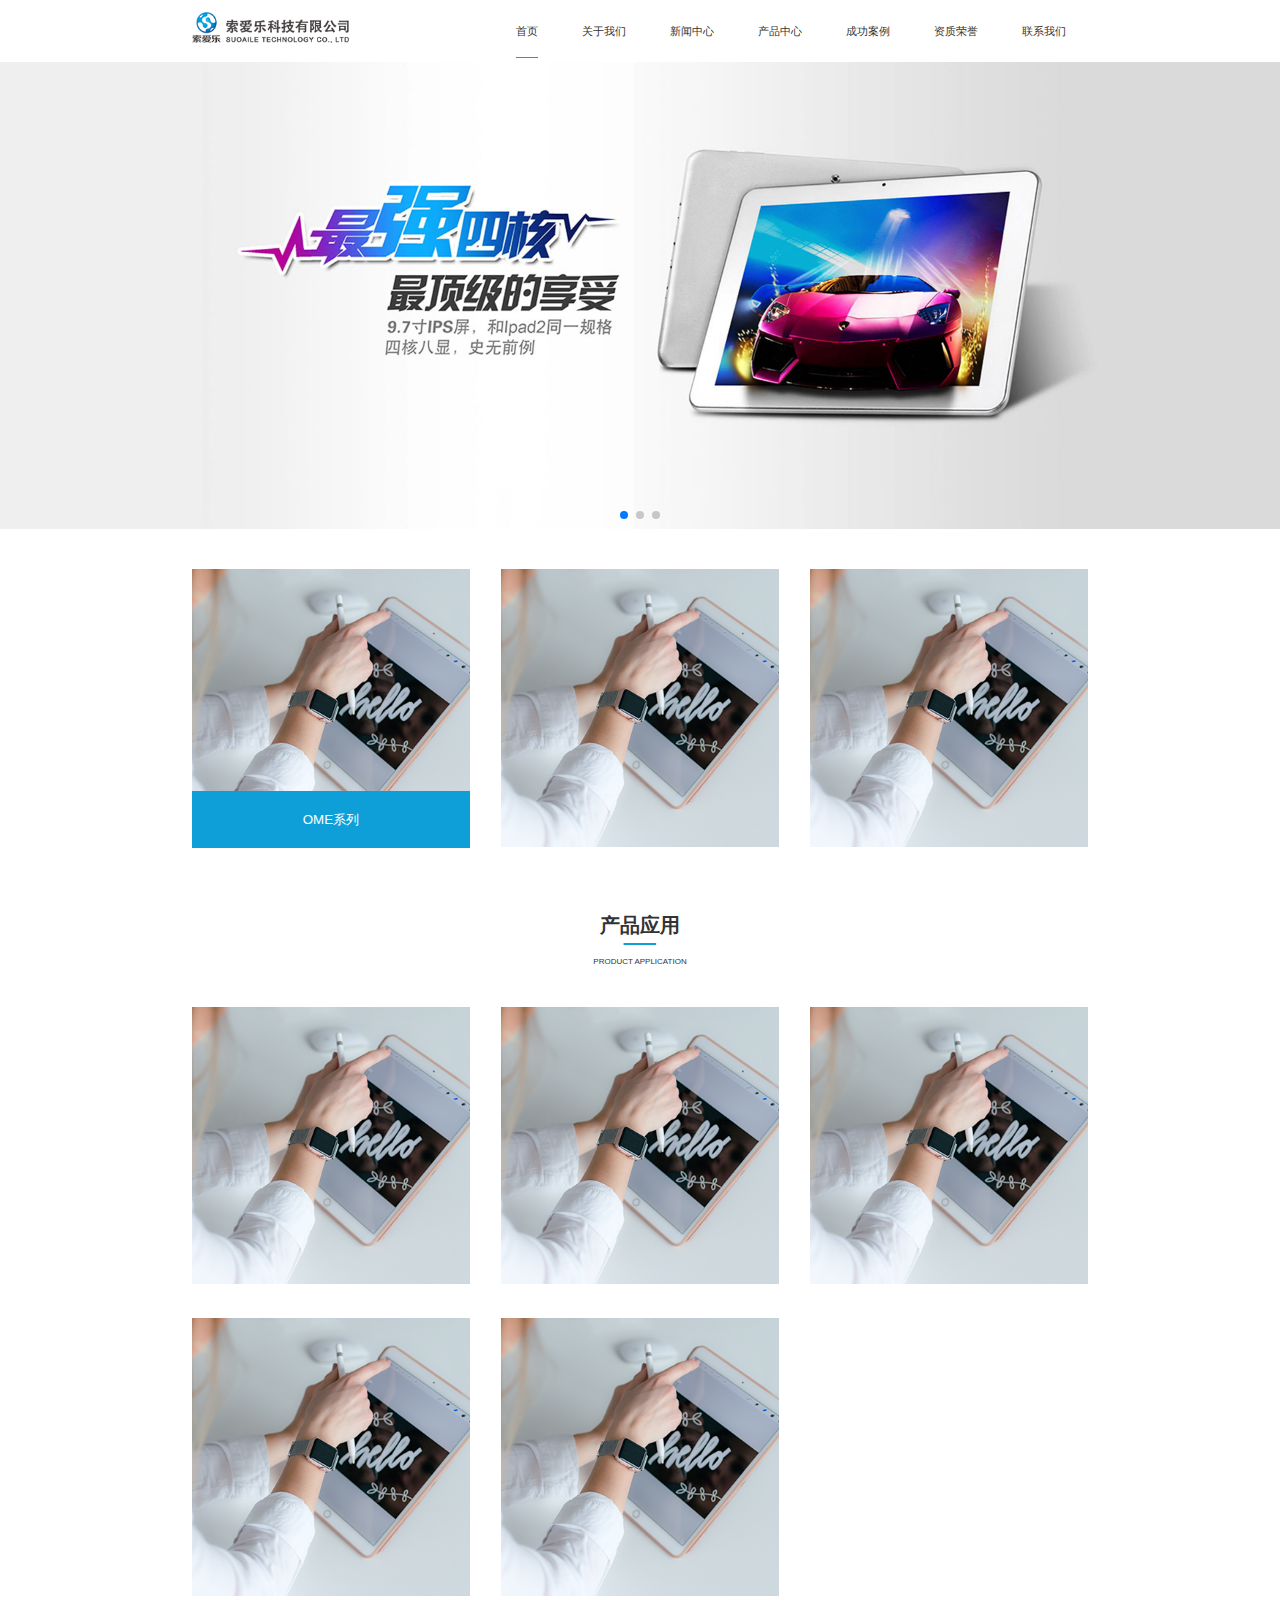
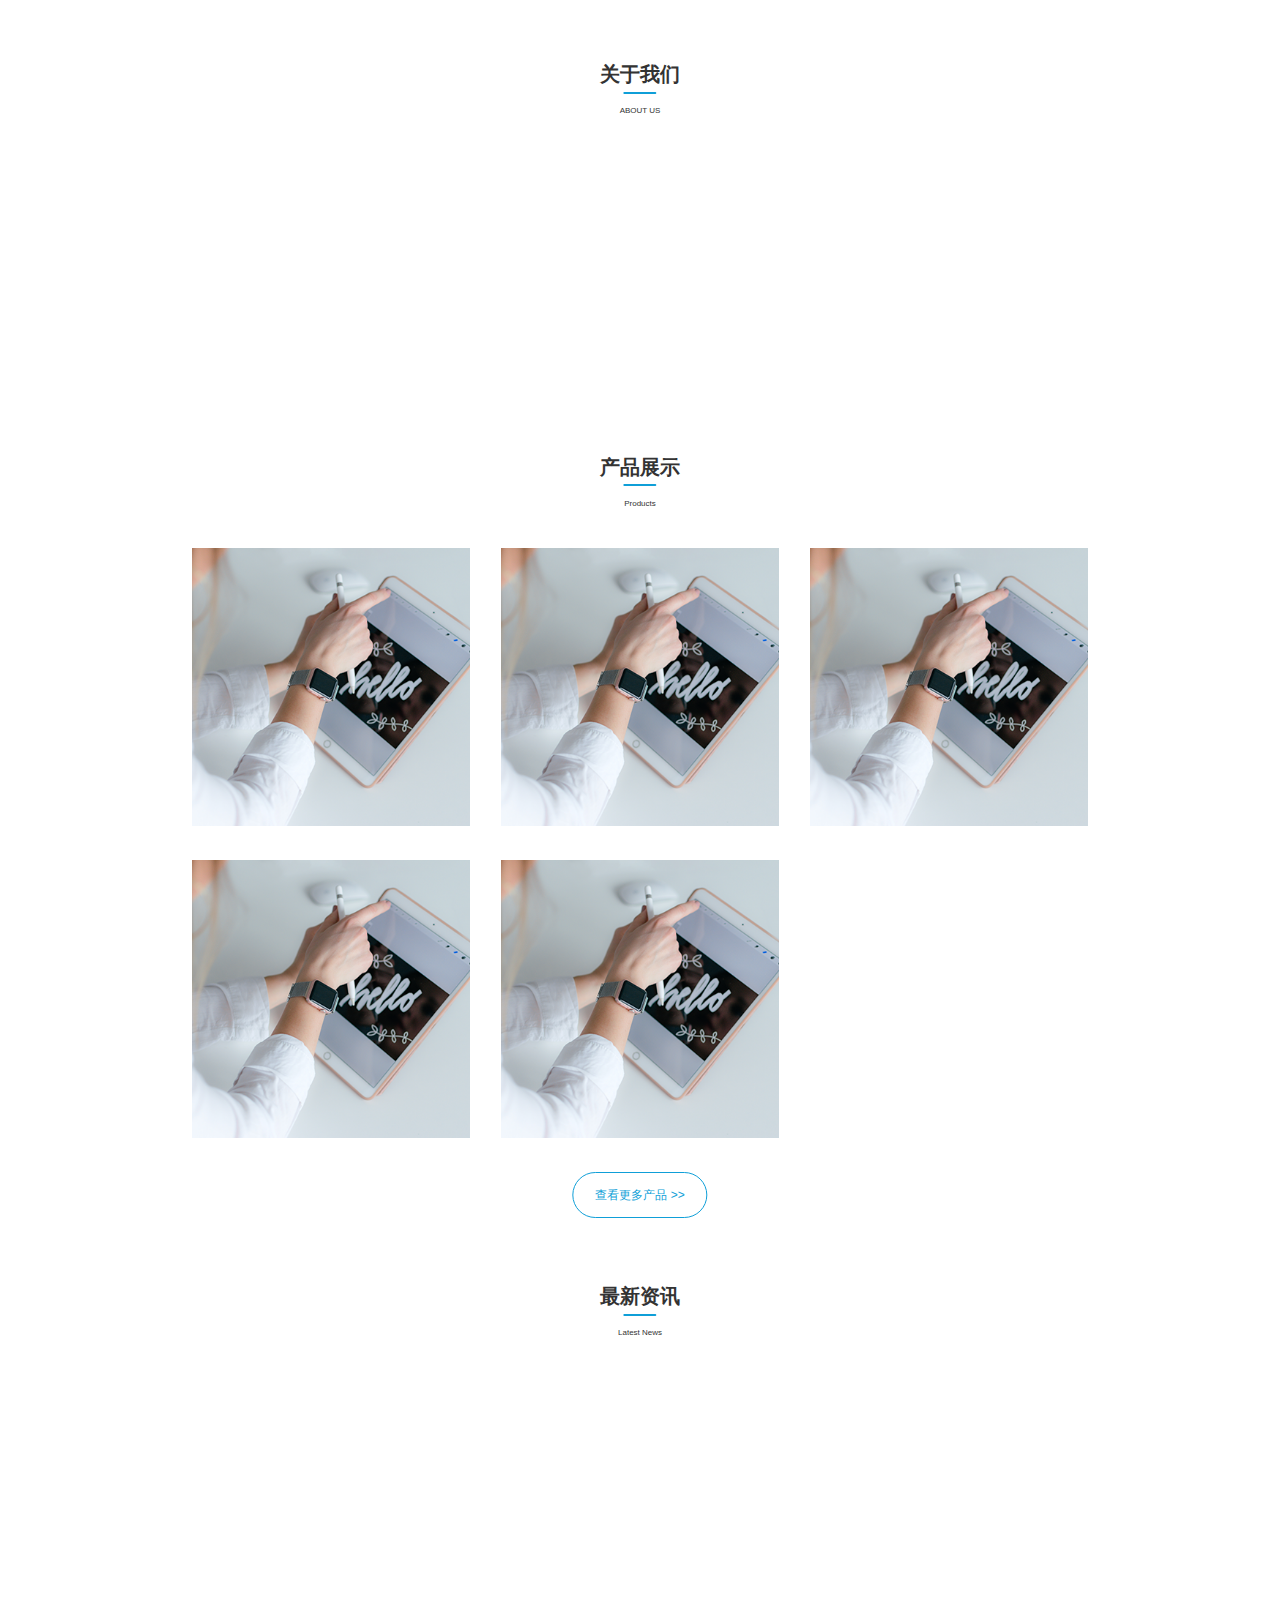
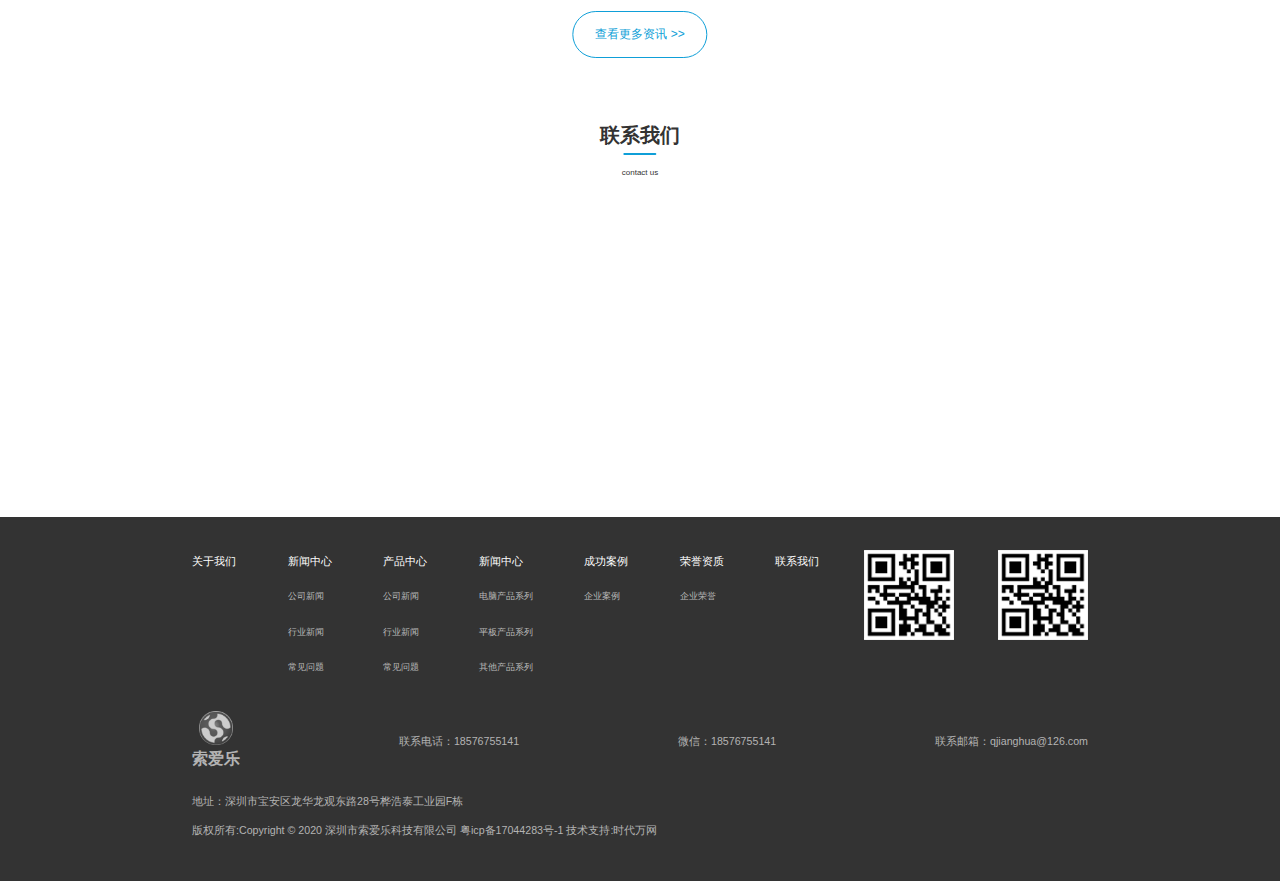
<file: page/index.html>
<!DOCTYPE html>
<html lang="en">

<head>
    <meta charset="UTF-8">
    <meta name="viewport" content="width=device-width, initial-scale=1, maximum-scale=1, user-scalable=no">
    <script src="../js/jquery-3.4.1.min.js"></script>
    <script src="../js/swiper.min.js"></script>

    <script src="../js/nav.js"></script>
    <script src="../js/set_rem.js"></script>
    <link rel="stylesheet" href="../css/swiper.min.css">
    <link rel="stylesheet" href="../css/global.css">
    <link rel="stylesheet" href="../css/animate.min.css">
    <link rel="stylesheet" href="../css/hover.css" />
    <link rel="stylesheet" href="../css/style.css">
    <link rel="stylesheet" href="../css/mobile_animate.css">
    <title>索爱乐</title>
</head>

<body>
    <script>
        var page_index = 1  
    </script>
    <!-- 头部导航 -->
    <header class="header">
        <div class="header_box">
            <div class="header_left">
                <img src="../img/logo.png" alt="" srcset="">
            </div>
            <ul class="header_right">
                <li class="back_navs"><img src="../img/xuanzegengduo.png" alt="" srcset=""></li>
                <li class="go_index" id="1">
                    <div class="nav_fu">
                        <p>首页</p>
                        <p>分类</p>
                    </div>
                    <a class="bule_bottom" href="index.html">首页</a>
                </li>
                <li class="go_index" id="2">
                    <div class="nav_fu">
                        <p>关于我们</p>
                        <p>是的</p>
                    </div>
                    <a href="about_us.html">关于我们</a>
                </li>
                <li class="go_index" id="3"><a href="news_center.html">新闻中心</a></li>
                <li class="go_index" id="4"><a href="shop_center.html">产品中心</a></li>
                <li class="go_index" id="5"><a href="success.html">成功案例</a></li>
                <li class="go_index" id="6"><a href="honor.html">资质荣誉</a></li>
                <li class="go_index" id="7"><a href="contact_us.html">联系我们</a></li>
            </ul>
            <div class="tap_nav">
                <img src="../img/mob_three.png" alt="" srcset="">
            </div>
        </div>
        <div class="swiper-container">
            <div class="swiper-wrapper">
                <div class="swiper-slide">
                    <img src="../img/banner.png" alt="" srcset="">
                </div>
                <div class="swiper-slide"> <img src="../img/banner.png" alt="" srcset=""></div>
                <div class="swiper-slide"> <img src="../img/banner.png" alt="" srcset=""></div>
            </div>
            <!-- 如果需要分页器 -->
            <div class="swiper-pagination"></div>
        </div>
    </header>
    <section>


        <!-- 平板方案 -->
        <div class="ipad flex_center_betwen">
            <div class="fine_top1">
                <img src="../img/shop1.png" alt="" srcset="">
                <div class="ipad_meng display_none">
                    <div class="ipad_meng_content flex_cloum_center">
                        <p>7寸平板电脑</p>
                        <p>8寸平板电脑</p>
                        <p>9寸平板电脑</p>
                    </div>
                </div>
                <p class="ipad_meng_bottom flex_center_center">OME系列 </p>
            </div>
            <div class="fine_top2">
                <img src="../img/shop1.png" alt="" srcset="">
            </div>
            <div class="fine_top3">
                <img src="../img/shop1.png" alt="" srcset="">
            </div>
        </div>
        <!-- 产品应用 -->
        <div class="Product">
            <div class="title">
                <p>产品应用</p>
                <p></p>
                <p>PRODUCT APPLICATION</p>
            </div>
            <div class="ipad flex_center_betwen">
                <div>
                    <img src="../img/shop1.png" alt="" srcset="">
                    <div class="ipad_meng ipad_mengs display_none">
                        <div class="ipad_meng_content ipad_mengs_content flex_cloum_center">
                            <p>设置</p>
                            <p>oem</p>
                            <p>9寸平板电脑</p>
                        </div>
                        <p class="ipad_meng_bottom flex_center_center">MORE >> </p>
                    </div>
                </div>
                <div>
                    <img src="../img/shop1.png" alt="" srcset="">
                </div>
                <div>
                    <img src="../img/shop1.png" alt="" srcset="">
                </div>
                <div>
                    <img src="../img/shop1.png" alt="" srcset="">
                </div>
                <div>
                    <img src="../img/shop1.png" alt="" srcset="">
                </div>
                <div></div>
            </div>
        </div>
        <!-- 关于我们 -->
        <div class="about about_height">
            <div class="title">
                <p>关于我们</p>
                <p></p>
                <p>ABOUT US</p>
            </div>
            <!-- 内容 -->
            <div class="about_content">
                <img class="about_content_img display_none fade_left1" src="../img/shouye_about.png" alt="" srcset="">
                <div class="about_text display_none fade_right1">
                    深圳市索爱乐科技有限公司主营平板电脑 广告机 工业主板 车载导航一体机 医疗设备。大量 承接 平板电脑 工控主板 研发 定制 开模
                    3C数码配件销售。2009年开始经验至今，一直以来，直线是上升.公司以“以质为本、用户至上”的企业理念，经过十年的发展，拥有一支专业知识过硬、业务精湛、高学历、高素质的专业播控团队，同时拥有的多项自主创新的核心技术为企业的发展提供了强大的动力对企业发展和产品的始终追求。
                    公司以科技为后盾，以人才为支柱，不断开拓电子类产品崭新领域，迎新知识经济的机遇与挑战。 追求卓越品质，产品质量监督，客户服务等。
                </div>
            </div>
        </div>

        <!-- 产品展示 -->
        <div class="show_shop">
            <div class="title">
                <p>产品展示</p>
                <p></p>
                <p>Products</p>
            </div>
            <div class="show_one flex_center_betwen">
                <div>
                    <img src="../img/shop1.png" alt="" srcset="">
                    <div class="show_shop_meng display_none">
                        <p>批发定制双卡双待4G通话学生学习平板电脑蓝牙WIFIGPS定位</p>
                    </div>
                </div>
                <div>
                    <img src="../img/shop1.png" alt="" srcset="">
                </div>
                <div>
                    <img src="../img/shop1.png" alt="" srcset="">
                </div>
                <div>
                    <img src="../img/shop1.png" alt="" srcset="">
                </div>
                <div>
                    <img src="../img/shop1.png" alt="" srcset="">
                </div>
                <div></div>
            </div>
            <div class="look_more">
                查看更多产品 >>
            </div>
        </div>

        <!-- 最新资讯 -->
        <div class="about new_height">
            <div class="title">
                <p>最新资讯</p>
                <p></p>
                <p>Latest News</p>
            </div>
            <!-- 内容 -->
            <div class="about_content">
                <img class="news_content_img display_none fade_left1" src="../img/new_pic.png" alt="" srcset="">
                <div class="new_news display_none fade_right1">
                    <div class="new_one flex_center_betwen">
                        <div class="new_left">
                            <p>11</p>
                            <p>2020-05</p>
                        </div>
                        <div class="new_right">
                            <p>指纹识别或成笔记本标配</p>
                            <p>备受好评的高科技总是很容易渗透到各个领域，现在很多消费级别的一般笔记本电脑产品，也将 很快拥有指纹识别技术。</p>
                        </div>
                    </div>
                    <div class="new_one flex_center_betwen">
                        <div class="new_left">
                            <p>11</p>
                            <p>2020-05</p>
                        </div>
                        <div class="new_right">
                            <p>指纹识别或成笔记本标配</p>
                            <p>备受好评的高科技总是很容易渗透到各个领域，现在很多消费级别的一般笔记本电脑产品，也将 很快拥有指纹识别技术。</p>
                        </div>
                    </div>
                    <div class="new_one flex_center_betwen">
                        <div class="new_left">
                            <p>11</p>
                            <p>2020-05</p>
                        </div>
                        <div class="new_right">
                            <p>指纹识别或成笔记本标配</p>
                            <p>备受好评的高科技总是很容易渗透到各个领域，现在很多消费级别的一般笔记本电脑产品，也将 很快拥有指纹识别技术。</p>
                        </div>
                    </div>
                </div>
            </div>
            <div class="look_more">
                查看更多资讯 >>
            </div>
        </div>

        <!-- 联系我们 -->
        <div class="about contact_height">
            <div class="title">
                <p>联系我们</p>
                <p></p>
                <p>contact us</p>
            </div>
            <!-- 内容 -->
            <div class="about_content">
                <img class="contact_content_img display_none fade_left1" src="../img/count_us.png" alt="" srcset="">
                <div class="contact_box display_none fade_right1">
                    <p>深圳市索爱乐科技有限公司</p>
                    <div class="flex_center">
                        <img src="../img/dianhua.png" alt="" srcset="">
                        <p>联系电话：18576755141 （微信同号</p>
                    </div>
                    <div class="flex_center">
                        <img src="../img/dizhi (2).png" alt="" srcset="">
                        <p>联系邮箱：qjianghua@126.com</p>
                    </div>
                    <div class="flex_center">
                        <img src="../img/chuanzhen.png" alt="" srcset="">
                        <p>传真：0755-83346869</p>
                    </div>
                    <div class="flex_center">
                        <img src="../img/dizhi (1).png" alt="" srcset="">
                        <p>地址：深圳市宝安区龙华龙观东路28号桦浩泰工业园F栋</p>
                    </div>
                </div>
            </div>
        </div>
    </section>
    <!-- 底部 -->
    <footer class="footer">
        <div class="footer_box">
            <div class="footer_one">
                <div class="footer_one_left flex_center_betwen">
                    <div>
                        <p>关于我们</p>
                    </div>
                    <div>
                        <p>新闻中心</p>
                        <p>公司新闻</p>
                        <p>行业新闻</p>
                        <p>常见问题</p>
                    </div>
                    <div>
                        <p>产品中心</p>
                        <p>公司新闻</p>
                        <p>行业新闻</p>
                        <p>常见问题</p>
                    </div>
                    <div>
                        <p>新闻中心</p>
                        <p>电脑产品系列</p>
                        <p>平板产品系列</p>
                        <p>其他产品系列</p>
                    </div>
                    <div>
                        <p>成功案例</p>
                        <p>企业案例</p>
                    </div>
                    <div>
                        <p>荣誉资质</p>
                        <p>企业荣誉</p>
                    </div>
                    <div>
                        <p>联系我们</p>
                    </div>
                </div>
                <div class="footer_one_right flex_center_betwen">
                    <img src="../img/phone_code.png" alt="" srcset="">
                    <img src="../img/phone_code.png" alt="" srcset="">
                </div>
            </div>
            <div class="footer_two flex_center_betwen">
                <div class="flex_cloum">
                    <img src="../img/fan_logo.png" alt="" srcset="">
                    <p>索爱乐</p>
                </div>
                <p>联系电话：18576755141</p>
                <p>微信：18576755141</p>
                <p>联系邮箱：qjianghua@126.com </p>
            </div>
            <div class="footer_text">
                地址：深圳市宝安区龙华龙观东路28号桦浩泰工业园F栋
            </div>
            <div class="footer_text">
                版权所有:Copyright © 2020 深圳市索爱乐科技有限公司 粤icp备17044283号-1 技术支持:时代万网
            </div>
        </div>
    </footer>
</body>

</html>
<script>
    $(document).ready(function () {
        var mySwiper = new Swiper('.swiper-container', {
            direction: 'horizontal', // 垂直切换选项
            loop: true, // 循环模式选项
            // autoplay:true,
            // 如果需要分页器
            pagination: {
                el: '.swiper-pagination',
            },




        })

        $(".ipad div").hover(function () {
            $(this).find(".ipad_meng").fadeIn();
        }, function () {
            $(this).find(".ipad_meng").fadeOut();
        })

        $(".ipad_meng_content p").hover(function () {
            $(this).addClass('ipad_meng_content_p')
        }, function () {
            $(this).removeClass('ipad_meng_content_p')
        })
        

        $(".new_one").hover(function () {
            $(this).addClass('new_one_change')
        }, function () {
            $(this).removeClass('new_one_change')
        })
        
        $(".show_one div").hover(function () {
            $(this).find(".show_shop_meng").fadeIn();
        }, function () {
            $(this).find(".show_shop_meng").fadeOut();
        })

        $(window).scroll(function () {
            var scroll_top = $(window).scrollTop(); //滚动条距离顶端值

            var one_top = $(".about_height").offset().top;
            var two_top = $(".new_height").offset().top;
            var three_top = $(".contact_height").offset().top;


            if (scroll_top >= one_top - 400) {
                $(".about_content_img").removeClass("display_none");
                $(".about_text").removeClass("display_none");
            }

            if (scroll_top >= two_top - 400) {
                $(".news_content_img").removeClass("display_none");
                $(".new_news").removeClass("display_none");
            }

            if (scroll_top >= three_top - 400) {
                $(".contact_content_img").removeClass("display_none");
                $(".contact_box").removeClass("display_none");
            }


        });

    })
</script>
</file>
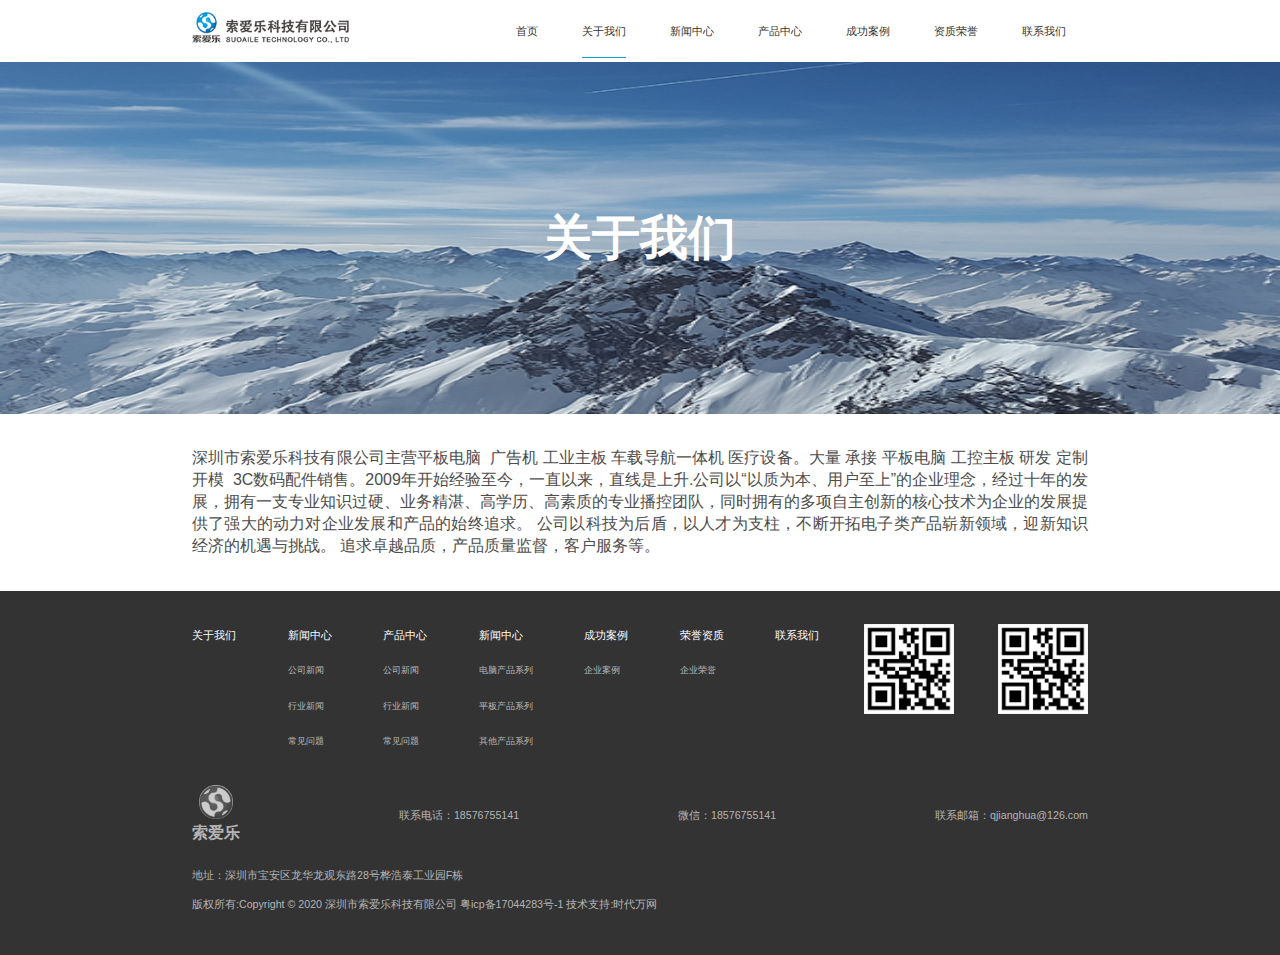
<file: page/about_us.html>
<!DOCTYPE html>
<html lang="en">

<head>
    <meta charset="UTF-8">
    <meta name="viewport" content="width=device-width, initial-scale=1, maximum-scale=1, user-scalable=no">
    <script src="../js/jquery-3.4.1.min.js"></script>
    <script src="../js/swiper.min.js"></script>
    <script src="../js/nav.js"></script>
    <script src="../js/set_rem.js"></script>
    <link rel="stylesheet" href="../css/swiper.min.css">
    <link rel="stylesheet" href="../css/global.css">

    <link rel="stylesheet" href="../css/style.css">
    <title>关于我们</title>
</head>

<body>
    <script>
        var page_index = 2
    </script>
    <!-- 头部导航 -->
    <header class="header_wu">
        <div class="header_box">
            <div class="header_left">
                <img src="../img/logo.png" alt="" srcset="">
            </div>
            <ul class="header_right">
                <li class="back_navs"><img src="../img/xuanzegengduo.png" alt="" srcset=""></li>
                <li class="go_index" id="1">
                    <div class="nav_fu">
                        <p>首页</p>
                        <p>分类</p>
                    </div>
                    <a class="bule_bottom" href="index.html">首页</a>
                </li>
                <li class="go_index" id="2"><a href="about_us.html">关于我们</a></li>
                <li class="go_index" id="3"><a href="news_center.html">新闻中心</a></li>
                <li class="go_index" id="4"><a href="shop_center.html">产品中心</a></li>
                <li class="go_index" id="5"><a href="success.html">成功案例</a></li>
                <li class="go_index" id="6"><a href="honor.html">资质荣誉</a></li>
                <li class="go_index" id="7"><a href="contact_us.html">联系我们</a></li>
            </ul>
            <div class="tap_nav">
                <img src="../img/mob_three.png" alt="" srcset="">
            </div>
        </div>
        </div>
    </header>
    <section class="about_us">
        <div class="about_us_pic flex_center_center">
            <img src="../img/shouye_about.png" alt="" srcset="">
            <p>关于我们</p>
        </div>
        <div class="about_us_text">
            <p>深圳市索爱乐科技有限公司主营平板电脑  广告机 工业主板 车载导航一体机 医疗设备。大量 承接 平板电脑 工控主板 研发 定制 开模
                 3C数码配件销售。2009年开始经验至今，一直以来，直线是上升.公司以“以质为本、用户至上”的企业理念，经过十年的发展，拥有一支专业知识过硬、业务精湛、高学历、高素质的专业播控团队，同时拥有的多项自主创新的核心技术为企业的发展提供了强大的动力对企业发展和产品的始终追求。
                公司以科技为后盾，以人才为支柱，不断开拓电子类产品崭新领域，迎新知识经济的机遇与挑战。 追求卓越品质，产品质量监督，客户服务等。 </p>
        </div>
    </section>
    <!-- 底部 -->
    <footer class="footer">

        <div class="footer_box">
            <div class="footer_one">
                <div class="footer_one_left flex_center_betwen">
                    <div>
                        <p>关于我们</p>
                    </div>
                    <div>
                        <p>新闻中心</p>
                        <p>公司新闻</p>
                        <p>行业新闻</p>
                        <p>常见问题</p>
                    </div>
                    <div>
                        <p>产品中心</p>
                        <p>公司新闻</p>
                        <p>行业新闻</p>
                        <p>常见问题</p>
                    </div>
                    <div>
                        <p>新闻中心</p>
                        <p>电脑产品系列</p>
                        <p>平板产品系列</p>
                        <p>其他产品系列</p>
                    </div>
                    <div>
                        <p>成功案例</p>
                        <p>企业案例</p>
                    </div>
                    <div>
                        <p>荣誉资质</p>
                        <p>企业荣誉</p>
                    </div>
                    <div>
                        <p>联系我们</p>
                    </div>
                </div>
                <div class="footer_one_right flex_center_betwen">
                    <img src="../img/phone_code.png" alt="" srcset="">
                    <img src="../img/phone_code.png" alt="" srcset="">
                </div>
            </div>
            <div class="footer_two flex_center_betwen">
                <div class="flex_cloum">
                    <img src="../img/fan_logo.png" alt="" srcset="">
                    <p>索爱乐</p>
                </div>
                <p>联系电话：18576755141</p>
                <p>微信：18576755141</p>
                <p>联系邮箱：qjianghua@126.com </p>
            </div>
            <div class="footer_text">
                地址：深圳市宝安区龙华龙观东路28号桦浩泰工业园F栋
            </div>
            <div class="footer_text">
                版权所有:Copyright © 2020 深圳市索爱乐科技有限公司 粤icp备17044283号-1 技术支持:时代万网
            </div>
        </div>
    </footer>
</body>

</html>
<script>
    $(document).ready(function () {
        var mySwiper = new Swiper('.swiper-container', {
            direction: 'horizontal', // 垂直切换选项
            loop: true, // 循环模式选项
            // autoplay:true,
            // 如果需要分页器
            pagination: {
                el: '.swiper-pagination',
            },




        })
    })
</script>
</file>
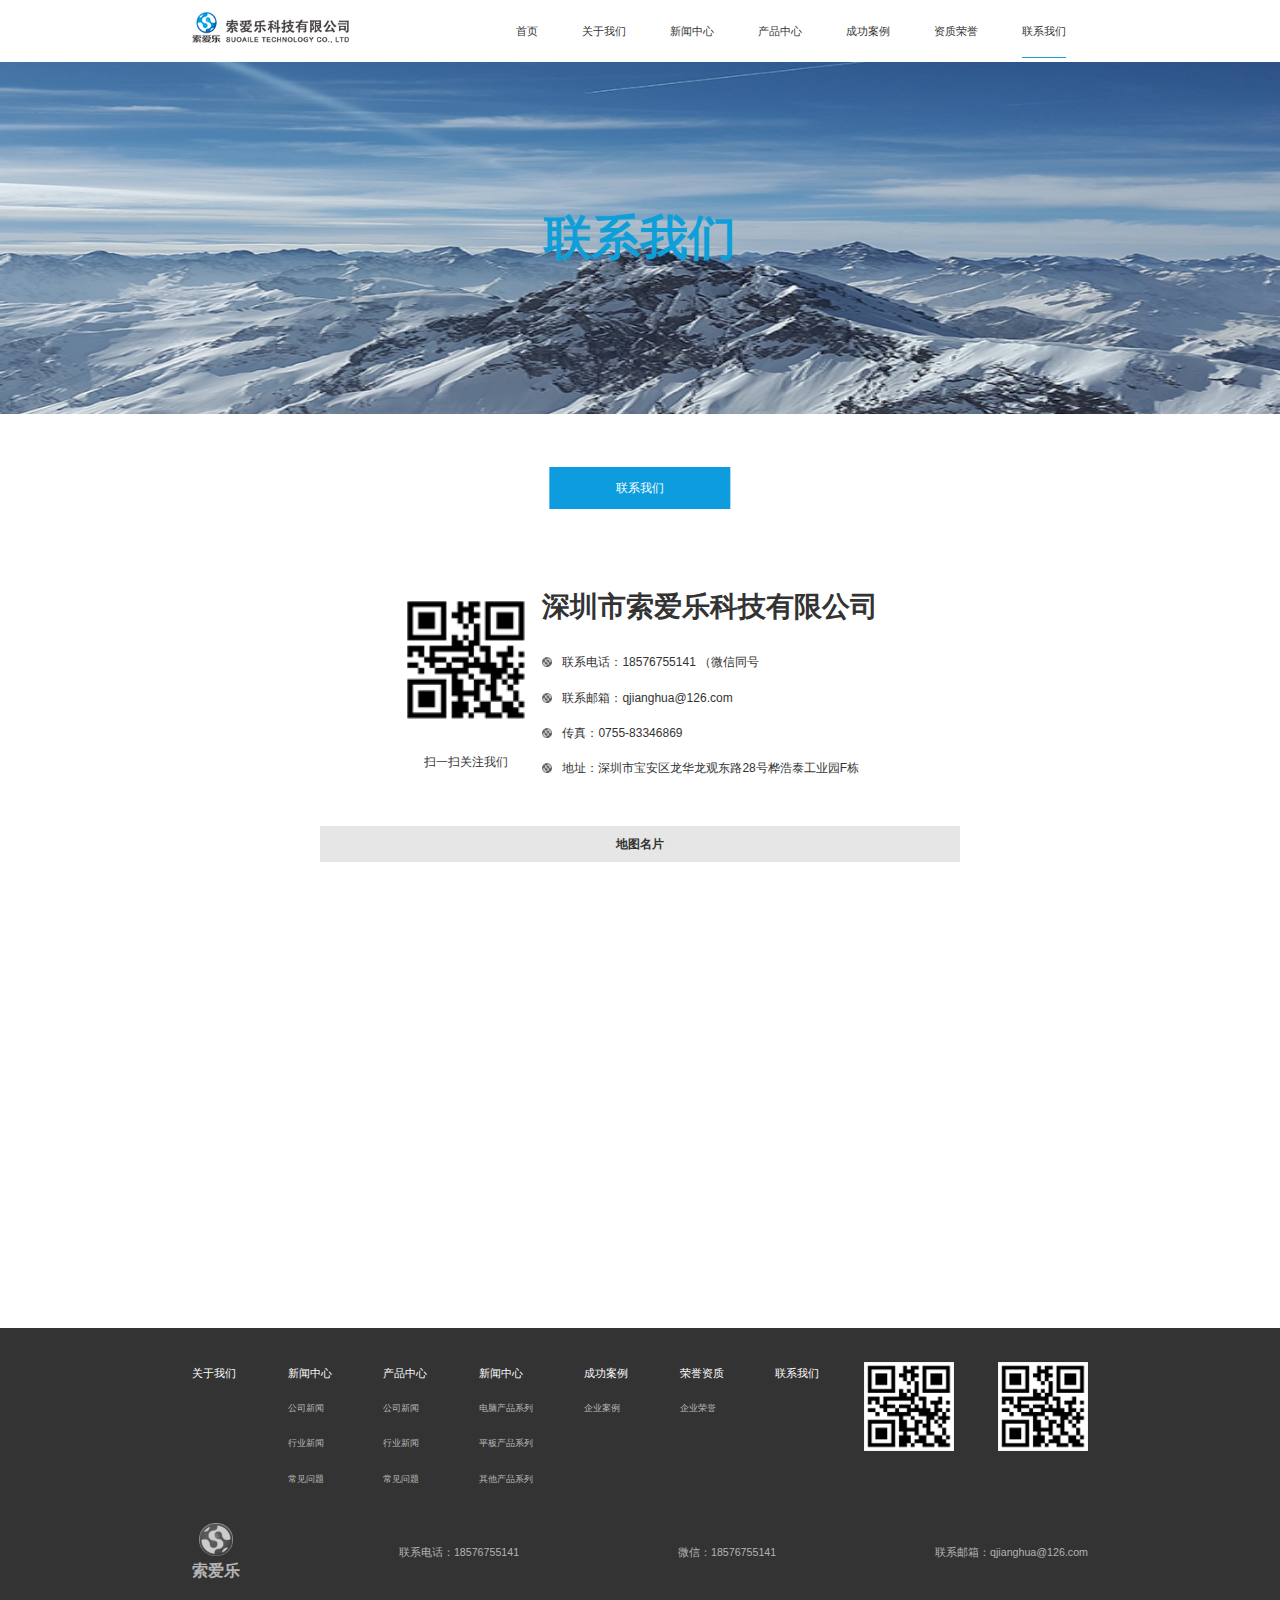
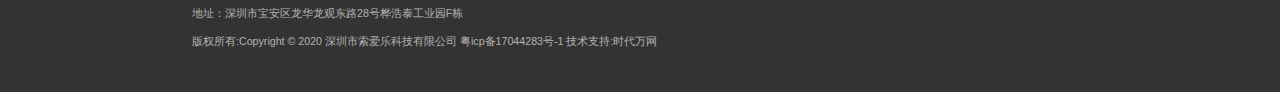
<file: page/contact_us.html>
<!DOCTYPE html>
<html lang="en">

<head>
    <meta charset="UTF-8">
    <meta name="viewport" content="width=device-width, initial-scale=1, maximum-scale=1, user-scalable=no">
    <script src="../js/jquery-3.4.1.min.js"></script>

    <script src="../js/nav.js"></script>
    <script src="../js/set_rem.js"></script>

    <link rel="stylesheet" href="../css/global.css">

    <link rel="stylesheet" href="../css/style.css">
    <title>联系我们</title>
</head>

<body>
    <script>
        var page_index = 7
    </script>
    <!-- 头部导航 -->
    <header class="header_wu">
        <div class="header_box">
            <div class="header_left">
                <img src="../img/logo.png" alt="" srcset="">
            </div>
            <ul class="header_right">
                <li class="back_navs"><img src="../img/xuanzegengduo.png" alt="" srcset=""></li>
                <li class="go_index" id="1">
                    <div class="nav_fu">
                        <p>首页</p>
                        <p>分类</p>
                    </div>
                    <a class="bule_bottom" href="index.html">首页</a>
                </li>
                <li class="go_index" id="2"><a href="about_us.html">关于我们</a></li>
                <li class="go_index" id="3"><a href="news_center.html">新闻中心</a></li>
                <li class="go_index" id="4"><a href="shop_center.html">产品中心</a></li>
                <li class="go_index" id="5"><a href="success.html">成功案例</a></li>
                <li class="go_index" id="6"><a href="honor.html">资质荣誉</a></li>
                <li class="go_index" id="7"><a href="contact_us.html">联系我们</a></li>
            </ul>
            <div class="tap_nav">
                <img src="../img/mob_three.png" alt="" srcset="">
            </div>
        </div>
        </div>
    </header>
    <section class="news_center">
        <div class="news_center_pic flex_center_center">
            <img src="../img/shouye_about.png" alt="" srcset="">
            <p>联系我们</p>
        </div>

        <div class="success_box">
            <div class="success_title">联系我们</div>
        </div>
        <!-- 内容 -->
        <div>
            <div class="content_us">
                <div class="content_code">
                    <img src="../img/phone_code.png" alt="" srcset="">
                    <p>扫一扫关注我们</p>
                </div>
                <div class="content_us_box">
                    <p>深圳市索爱乐科技有限公司</p>
                    <div class="flex_center">
                        <img src="../img/fan_logo.png" alt="" srcset="">
                        <p>联系电话：18576755141 （微信同号</p>
                    </div>
                    <div class="flex_center">
                        <img src="../img/fan_logo.png" alt="" srcset="">
                        <p>联系邮箱：qjianghua@126.com</p>
                    </div>
                    <div class="flex_center">
                        <img src="../img/fan_logo.png" alt="" srcset="">
                        <p>传真：0755-83346869</p>
                    </div>
                    <div class="flex_center">
                        <img src="../img/fan_logo.png" alt="" srcset="">
                        <p>地址：深圳市宝安区龙华龙观东路28号桦浩泰工业园F栋</p>
                    </div>
                </div>
            </div>
        </div>
        <div class="map_box">
            <p>地图名片</p>
            <div id="map" class="maps"></div>
        </div>


    </section>
    <!-- 底部 -->
    <footer class="footer">
        <div class="footer_box">
            <div class="footer_one">
                <div class="footer_one_left flex_center_betwen">
                    <div>
                        <p>关于我们</p>
                    </div>
                    <div>
                        <p>新闻中心</p>
                        <p>公司新闻</p>
                        <p>行业新闻</p>
                        <p>常见问题</p>
                    </div>
                    <div>
                        <p>产品中心</p>
                        <p>公司新闻</p>
                        <p>行业新闻</p>
                        <p>常见问题</p>
                    </div>
                    <div>
                        <p>新闻中心</p>
                        <p>电脑产品系列</p>
                        <p>平板产品系列</p>
                        <p>其他产品系列</p>
                    </div>
                    <div>
                        <p>成功案例</p>
                        <p>企业案例</p>
                    </div>
                    <div>
                        <p>荣誉资质</p>
                        <p>企业荣誉</p>
                    </div>
                    <div>
                        <p>联系我们</p>
                    </div>
                </div>
                <div class="footer_one_right flex_center_betwen">
                    <img src="../img/phone_code.png" alt="" srcset="">
                    <img src="../img/phone_code.png" alt="" srcset="">
                </div>
            </div>
            <div class="footer_two flex_center_betwen">
                <div class="flex_cloum">
                    <img src="../img/fan_logo.png" alt="" srcset="">
                    <p>索爱乐</p>
                </div>
                <p>联系电话：18576755141</p>
                <p>微信：18576755141</p>
                <p>联系邮箱：qjianghua@126.com </p>
            </div>
            <div class="footer_text">
                地址：深圳市宝安区龙华龙观东路28号桦浩泰工业园F栋
            </div>
            <div class="footer_text">
                版权所有:Copyright © 2020 深圳市索爱乐科技有限公司 粤icp备17044283号-1 技术支持:时代万网
            </div>
        </div>
    </footer>
</body>

</html>

<script src="http://api.map.baidu.com/api?v=3.0&ak=HTgtOXd5mpOO1jiAqzZiEopbk0KlA863"></script>
<script type="text/javascript">
    function initMap() {
        createMap();//创建地图
        setMapEvent();//设置地图事件
        addMapControl();//向地图添加控件
        addMapOverlay();//向地图添加覆盖物
    }
    function createMap() {
        map = new BMap.Map("map");
        map.centerAndZoom(new BMap.Point(116.278118, 39.874275), 16);
    }
    function setMapEvent() {
        map.enableScrollWheelZoom();
        map.enableKeyboard();
        map.enableDragging();
        map.enableDoubleClickZoom()
    }
    function addClickHandler(target, window) {
        target.addEventListener("click", function () {
            target.openInfoWindow(window);
        });
    }
    function addMapOverlay() {
        var markers = [
            { content: "", title: "", imageOffset: { width: -46, height: -21 }, position: { lat: 39.872382, lng: 116.277184 } }
        ];
        for (var index = 0; index < markers.length; index++) {
            var point = new BMap.Point(markers[index].position.lng, markers[index].position.lat);
            var marker = new BMap.Marker(point, {
                icon: new BMap.Icon("http://api.map.baidu.com/lbsapi/createmap/images/icon.png", new BMap.Size(20, 25), {
                    imageOffset: new BMap.Size(markers[index].imageOffset.width, markers[index].imageOffset.height)
                })
            });
            var label = new BMap.Label(markers[index].title, { offset: new BMap.Size(7, 8) });
            var opts = {
                width: 200,
                title: markers[index].title,
                enableMessage: false
            };
            var infoWindow = new BMap.InfoWindow(markers[index].content, opts);
            marker.setLabel(label);
            addClickHandler(marker, infoWindow);
            map.addOverlay(marker);
        };
    }
    //向地图添加控件
    function addMapControl() {
        var navControl = new BMap.NavigationControl({ anchor: BMAP_ANCHOR_TOP_LEFT, type: BMAP_NAVIGATION_CONTROL_LARGE });
        map.addControl(navControl);
    }
    var map;
    initMap();


</script>

</script>
</file>
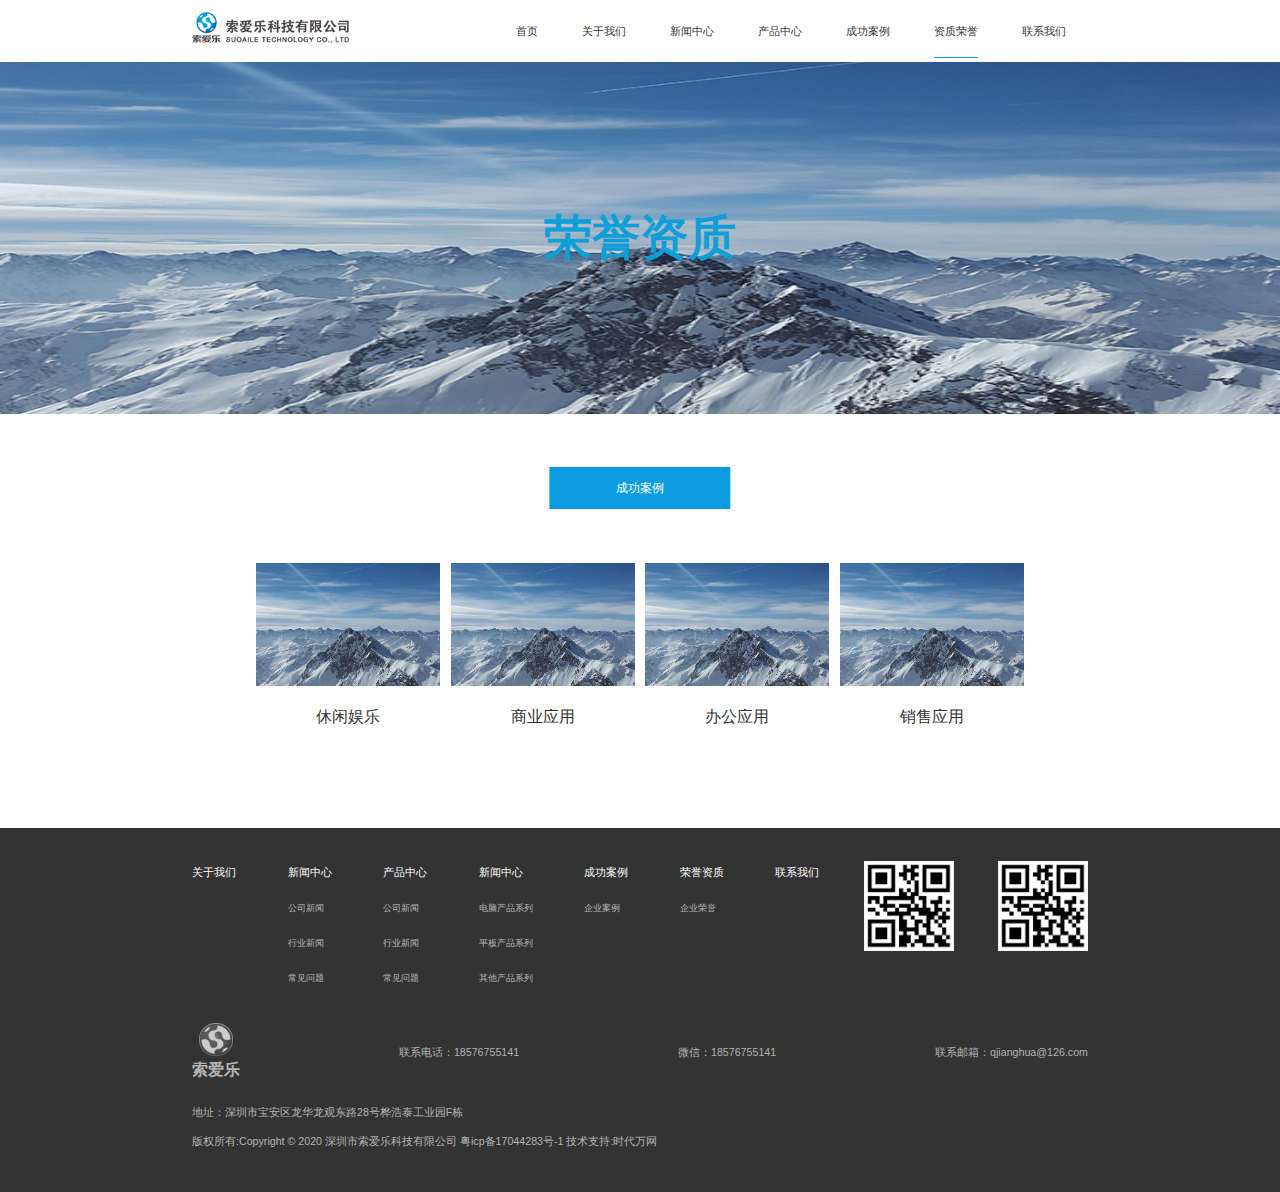
<file: page/honor.html>
<!DOCTYPE html>
<html lang="en">

<head>
    <meta charset="UTF-8">
    <meta name="viewport" content="width=device-width, initial-scale=1, maximum-scale=1, user-scalable=no">
    <script src="../js/jquery-3.4.1.min.js"></script>

    <script src="../js/nav.js"></script>
    <script src="../js/set_rem.js"></script>
    <link rel="stylesheet" href="../css/global.css">
    <link rel="stylesheet" href="../css/style.css">
    <link rel="stylesheet" href="../css/animate.min.css">
    <link rel="stylesheet" href="../css/mobile_animate.css">
    <title>荣誉资质</title>
</head>

<body>
    <script>
        var page_index = 6
    </script>
    <!-- 头部导航 -->
    <header class="header_wu">
        <div class="header_box">
            <div class="header_left">
                <img src="../img/logo.png" alt="" srcset="">
            </div>
            <ul class="header_right">
                <li class="back_navs"><img src="../img/xuanzegengduo.png" alt="" srcset=""></li>
                <li class="go_index" id="1">
                    <div class="nav_fu">
                        <p>首页</p>
                        <p>分类</p>
                    </div>
                    <a class="bule_bottom" href="index.html">首页</a>
                </li>
                <li class="go_index" id="2"><a href="about_us.html">关于我们</a></li>
                <li class="go_index" id="3"><a href="news_center.html">新闻中心</a></li>
                <li class="go_index" id="4"><a href="shop_center.html">产品中心</a></li>
                <li class="go_index" id="5"><a href="success.html">成功案例</a></li>
                <li class="go_index" id="6"><a href="honor.html">资质荣誉</a></li>
                <li class="go_index" id="7"><a href="contact_us.html">联系我们</a></li>
            </ul>
            <div class="tap_nav">
                <img src="../img/mob_three.png" alt="" srcset="">
            </div>
        </div>
        </div>
    </header>
    <section class="news_center">
        <div class="news_center_pic flex_center_center">
            <img src="../img/shouye_about.png" alt="" srcset="">
            <p>荣誉资质</p>
        </div>

        <div class="success_box">
            <div class="success_title show_tap_nav">成功案例</div>
        </div>
        <!-- 内容 -->
        <div class="success_content flex_center_betwen">
            <div class="success_one two_attract4" id="0">
                <img src="../img/shouye_about.png" alt="" srcset="">
                <p>休闲娱乐</p>
            </div>

            <div class="success_one two_attract3" id="1">
                <img src="../img/shouye_about.png" alt="" srcset="">
                <p>商业应用</p>
            </div>

            <div class="success_one two_attract2" id="2">
                <img src="../img/shouye_about.png" alt="" srcset="">
                <p>办公应用</p>
            </div>

            <div class="success_one two_attract1" id="3">
                <img src="../img/shouye_about.png" alt="" srcset="">
                <p>销售应用</p>
            </div>


        </div>



    </section>
    <!-- 底部 -->
    <footer class="footer">
        <div class="footer_box">
            <div class="footer_one">
                <div class="footer_one_left flex_center_betwen">
                    <div>
                        <p>关于我们</p>
                    </div>
                    <div>
                        <p>新闻中心</p>
                        <p>公司新闻</p>
                        <p>行业新闻</p>
                        <p>常见问题</p>
                    </div>
                    <div>
                        <p>产品中心</p>
                        <p>公司新闻</p>
                        <p>行业新闻</p>
                        <p>常见问题</p>
                    </div>
                    <div>
                        <p>新闻中心</p>
                        <p>电脑产品系列</p>
                        <p>平板产品系列</p>
                        <p>其他产品系列</p>
                    </div>
                    <div>
                        <p>成功案例</p>
                        <p>企业案例</p>
                    </div>
                    <div>
                        <p>荣誉资质</p>
                        <p>企业荣誉</p>
                    </div>
                    <div>
                        <p>联系我们</p>
                    </div>
                </div>
                <div class="footer_one_right flex_center_betwen">
                    <img src="../img/phone_code.png" alt="" srcset="">
                    <img src="../img/phone_code.png" alt="" srcset="">
                </div>
            </div>
            <div class="footer_two flex_center_betwen">
                <div class="flex_cloum">
                    <img src="../img/fan_logo.png" alt="" srcset="">
                    <p>索爱乐</p>
                </div>
                <p>联系电话：18576755141</p>
                <p>微信：18576755141</p>
                <p>联系邮箱：qjianghua@126.com </p>
            </div>
            <div class="footer_text">
                地址：深圳市宝安区龙华龙观东路28号桦浩泰工业园F栋
            </div>
            <div class="footer_text">
                版权所有:Copyright © 2020 深圳市索爱乐科技有限公司 粤icp备17044283号-1 技术支持:时代万网
            </div>
        </div>
    </footer>
</body>

</html>
<script>
    $(document).ready(function () {
        $('.success_one').click(function (e) {
            var id = e.currentTarget.id;
            location.href = "honor_details.html?id=" + id
        })

    })
</script>
</file>
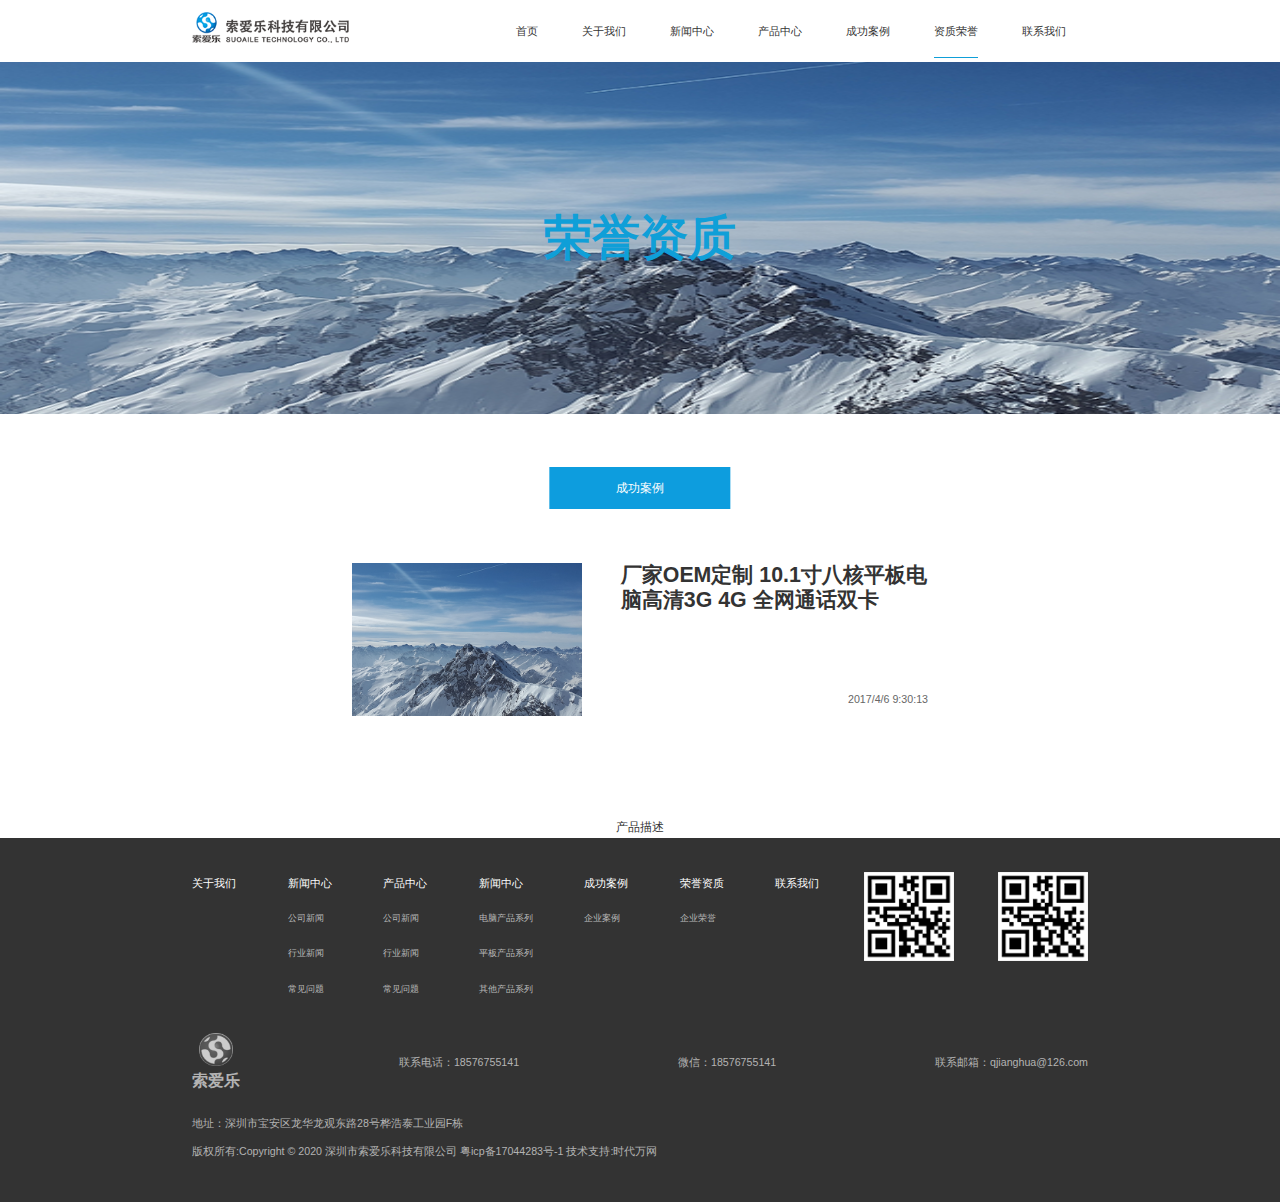
<file: page/honor_details.html>
<!DOCTYPE html>
<html lang="en">

<head>
    <meta charset="UTF-8">
    <meta name="viewport" content="width=device-width, initial-scale=1, maximum-scale=1, user-scalable=no">
    <script src="../js/jquery-3.4.1.min.js"></script>

    <script src="../js/nav.js"></script>
    <script src="../js/set_rem.js"></script>
    <link rel="stylesheet" href="../css/global.css">
    <link rel="stylesheet" href="../css/style.css">
    <link rel="stylesheet" href="../css/animate.min.css">
    <link rel="stylesheet" href="../css/mobile_animate.css">
    <title>荣誉资质</title>
</head>

<body>
    <script>
        var page_index = 6
    </script>
    <!-- 头部导航 -->
    <header class="header_wu">
        <div class="header_box">
            <div class="header_left">
                <img src="../img/logo.png" alt="" srcset="">
            </div>
            <ul class="header_right">
                <li class="back_navs"><img src="../img/xuanzegengduo.png" alt="" srcset=""></li>
                <li class="go_index" id="1">
                    <div class="nav_fu">
                        <p>首页</p>
                        <p>分类</p>
                    </div>
                    <a class="bule_bottom" href="index.html">首页</a>
                </li>
                <li class="go_index" id="2"><a href="about_us.html">关于我们</a></li>
                <li class="go_index" id="3"><a href="news_center.html">新闻中心</a></li>
                <li class="go_index" id="4"><a href="shop_center.html">产品中心</a></li>
                <li class="go_index" id="5"><a href="success.html">成功案例</a></li>
                <li class="go_index" id="6"><a href="honor.html">资质荣誉</a></li>
                <li class="go_index" id="7"><a href="contact_us.html">联系我们</a></li>
            </ul>
            <div class="tap_nav">
                <img src="../img/mob_three.png" alt="" srcset="">
            </div>
        </div>
        </div>
    </header>
    <section class="news_center">
        <div class="news_center_pic flex_center_center">
            <img src="../img/shouye_about.png" alt="" srcset="">
            <p>荣誉资质</p>
        </div>

        <div class="success_box">
            <div class="success_title show_tap_nav">成功案例</div>
        </div>


        <!-- 详情内容 -->
        <div class="success_details_box">
            <div class="success_content_details flex_js_center">
                <img src="../img/shouye_about.png" alt="" srcset="">
                <div class="success_details_text">
                    <p>厂家OEM定制 10.1寸八核平板电脑高清3G 4G 全网通话双卡</p>
                    <p>2017/4/6 9:30:13</p>
                </div>
            </div>

            <div class="success_details_html">
                <p>产品描述</p>
            </div>

        </div>

    </section>
    <!-- 底部 -->
    <footer class="footer">
        <div class="footer_box">
            <div class="footer_one">
                <div class="footer_one_left flex_center_betwen">
                    <div>
                        <p>关于我们</p>
                    </div>
                    <div>
                        <p>新闻中心</p>
                        <p>公司新闻</p>
                        <p>行业新闻</p>
                        <p>常见问题</p>
                    </div>
                    <div>
                        <p>产品中心</p>
                        <p>公司新闻</p>
                        <p>行业新闻</p>
                        <p>常见问题</p>
                    </div>
                    <div>
                        <p>新闻中心</p>
                        <p>电脑产品系列</p>
                        <p>平板产品系列</p>
                        <p>其他产品系列</p>
                    </div>
                    <div>
                        <p>成功案例</p>
                        <p>企业案例</p>
                    </div>
                    <div>
                        <p>荣誉资质</p>
                        <p>企业荣誉</p>
                    </div>
                    <div>
                        <p>联系我们</p>
                    </div>
                </div>
                <div class="footer_one_right flex_center_betwen">
                    <img src="../img/phone_code.png" alt="" srcset="">
                    <img src="../img/phone_code.png" alt="" srcset="">
                </div>
            </div>
            <div class="footer_two flex_center_betwen">
                <div class="flex_cloum">
                    <img src="../img/fan_logo.png" alt="" srcset="">
                    <p>索爱乐</p>
                </div>
                <p>联系电话：18576755141</p>
                <p>微信：18576755141</p>
                <p>联系邮箱：qjianghua@126.com </p>
            </div>
            <div class="footer_text">
                地址：深圳市宝安区龙华龙观东路28号桦浩泰工业园F栋
            </div>
            <div class="footer_text">
                版权所有:Copyright © 2020 深圳市索爱乐科技有限公司 粤icp备17044283号-1 技术支持:时代万网
            </div>
        </div>
    </footer>
</body>

</html>
<script>
    $(document).ready(function () {

    })
</script>
</file>
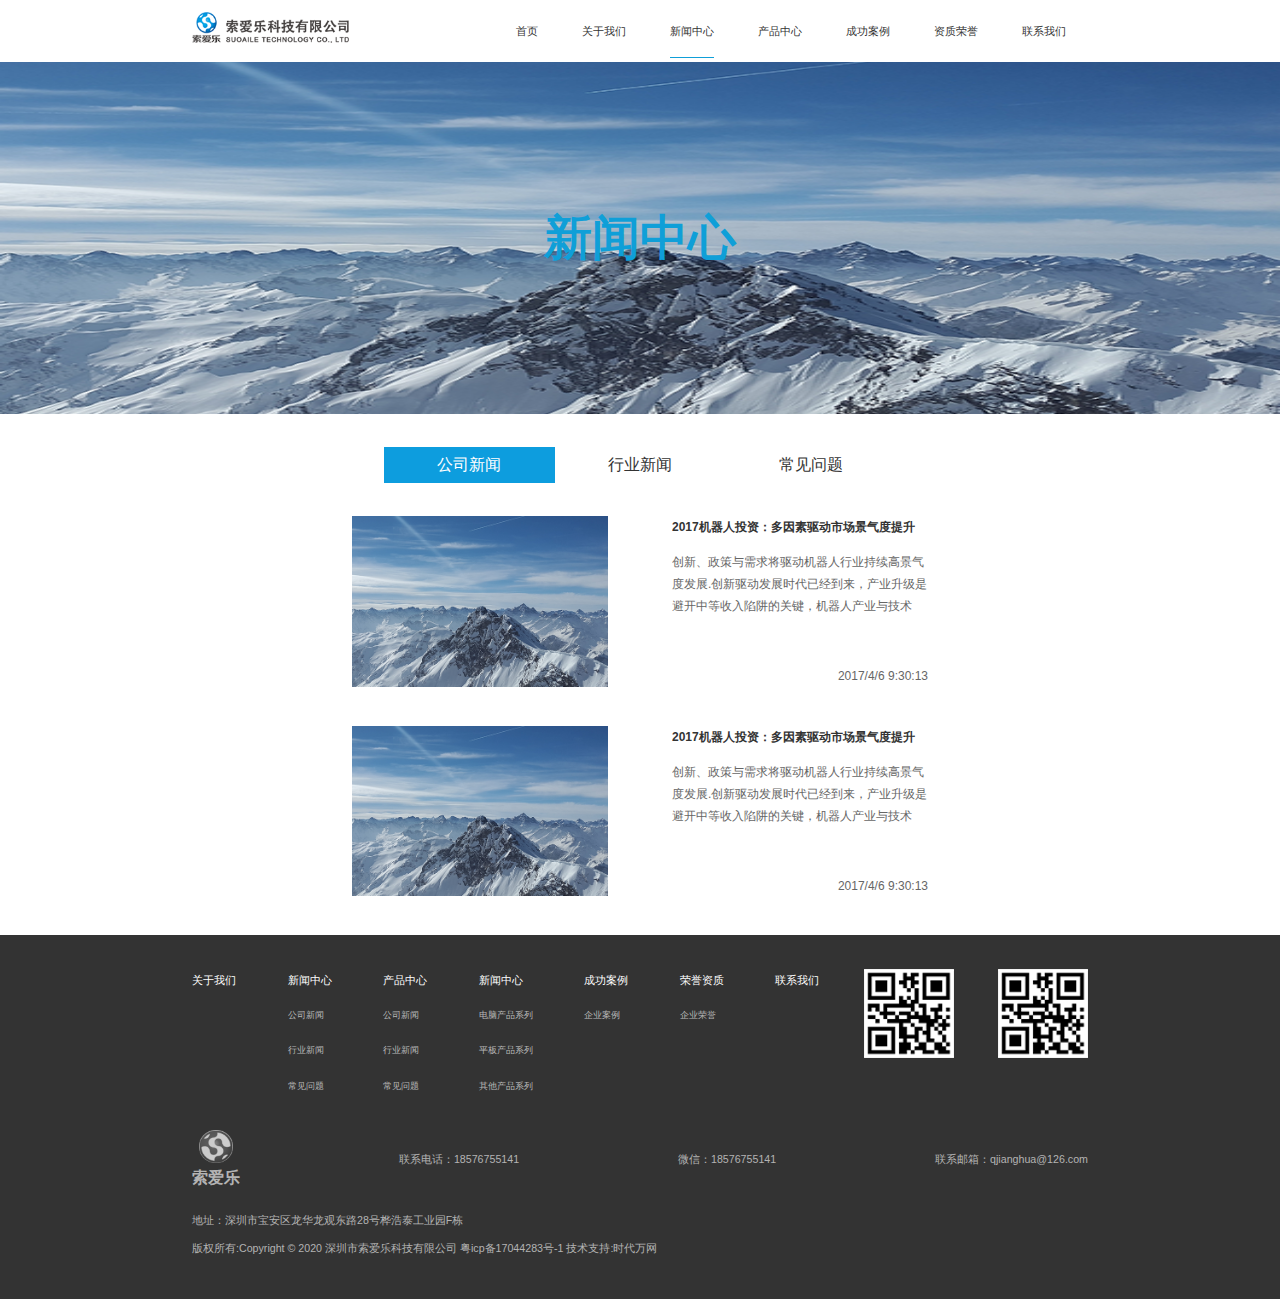
<file: page/news_center.html>
<!DOCTYPE html>
<html lang="en">

<head>
    <meta charset="UTF-8">
    <meta name="viewport" content="width=device-width, initial-scale=1, maximum-scale=1, user-scalable=no">
    <script src="../js/jquery-3.4.1.min.js"></script>
    <script src="../js/nav.js"></script>
    <script src="../js/set_rem.js"></script>

    <link rel="stylesheet" href="../css/global.css">
    <link rel="stylesheet" href="../css/style.css">
    <link rel="stylesheet" href="../css/animate.min.css">
    <link rel="stylesheet" href="../css/mobile_animate.css">
    <title>新闻中心</title>
</head>

<body>
    <script>
        var page_index = 3
    </script>
    <!-- 头部导航 -->
    <header class="header_wu">
        <div class="header_box">
            <div class="header_left">
                <img src="../img/logo.png" alt="" srcset="">
            </div>
            <ul class="header_right">
                <li class="back_navs"><img src="../img/xuanzegengduo.png" alt="" srcset=""></li>
                <li class="go_index" id="1">
                    <div class="nav_fu">
                        <p>首页</p>
                        <p>分类</p>
                    </div>
                    <a class="bule_bottom" href="index.html">首页</a>
                </li>
                <li class="go_index" id="2"><a href="about_us.html">关于我们</a></li>
                <li class="go_index" id="3"><a href="news_center.html">新闻中心</a></li>
                <li class="go_index" id="4"><a href="shop_center.html">产品中心</a></li>
                <li class="go_index" id="5"><a href="success.html">成功案例</a></li>
                <li class="go_index" id="6"><a href="honor.html">资质荣誉</a></li>
                <li class="go_index" id="7"><a href="contact_us.html">联系我们</a></li>
            </ul>
            <div class="tap_nav">
                <img src="../img/mob_three.png" alt="" srcset="">
            </div>
        </div>
        </div>
    </header>
    <section class="news_center">
        <div class="news_center_pic flex_center_center">
            <img src="../img/shouye_about.png" alt="" srcset="">
            <p>新闻中心</p>
        </div>
        <div class="news_center_content">
            <div class="news_center_content_navbar flex_center">
                <p class="change_tap">公司新闻</p>
                <p>行业新闻</p>
                <p>常见问题</p>
            </div>

            <!-- 新闻内容 -->
            <div class="news_centent_box">
                <div class="news_centent_one flex_js_center fade_left1" id="0">
                    <div class='news_centent_one_pic'>
                        <img src="../img/shouye_about.png" alt="" srcset="">
                    </div>
                    <div class='news_centent_one_text'>
                        <p>2017机器人投资：多因素驱动市场景气度提升</p>
                        <p>创新、政策与需求将驱动机器人行业持续高景气度发展.创新驱动发展时代已经到来，产业升级是避开中等收入陷阱的关键，机器人产业与技术</p>
                        <p>2017/4/6 9:30:13</p>
                    </div>
                </div>

                <div class="news_centent_one flex_js_center fade_right2" id="1">
                    <div class='news_centent_one_pic'>
                        <img src="../img/shouye_about.png" alt="" srcset="">
                    </div>
                    <div class='news_centent_one_text'>
                        <p>2017机器人投资：多因素驱动市场景气度提升</p>
                        <p>创新、政策与需求将驱动机器人行业持续高景气度发展.创新驱动发展时代已经到来，产业升级是避开中等收入陷阱的关键，机器人产业与技术</p>
                        <p>2017/4/6 9:30:13</p>
                    </div>
                </div>
            </div>




        </div>
    </section>
    <!-- 底部 -->
    <footer class="footer">
        <div class="footer_box">
            <div class="footer_one">
                <div class="footer_one_left flex_center_betwen">
                    <div>
                        <p>关于我们</p>
                    </div>
                    <div>
                        <p>新闻中心</p>
                        <p>公司新闻</p>
                        <p>行业新闻</p>
                        <p>常见问题</p>
                    </div>
                    <div>
                        <p>产品中心</p>
                        <p>公司新闻</p>
                        <p>行业新闻</p>
                        <p>常见问题</p>
                    </div>
                    <div>
                        <p>新闻中心</p>
                        <p>电脑产品系列</p>
                        <p>平板产品系列</p>
                        <p>其他产品系列</p>
                    </div>
                    <div>
                        <p>成功案例</p>
                        <p>企业案例</p>
                    </div>
                    <div>
                        <p>荣誉资质</p>
                        <p>企业荣誉</p>
                    </div>
                    <div>
                        <p>联系我们</p>
                    </div>
                </div>
                <div class="footer_one_right flex_center_betwen">
                    <img src="../img/phone_code.png" alt="" srcset="">
                    <img src="../img/phone_code.png" alt="" srcset="">
                </div>
            </div>
            <div class="footer_two flex_center_betwen">
                <div class="flex_cloum">
                    <img src="../img/fan_logo.png" alt="" srcset="">
                    <p>索爱乐</p>
                </div>
                <p>联系电话：18576755141</p>
                <p>微信：18576755141</p>
                <p>联系邮箱：qjianghua@126.com </p>
            </div>
            <div class="footer_text">
                地址：深圳市宝安区龙华龙观东路28号桦浩泰工业园F栋
            </div>
            <div class="footer_text">
                版权所有:Copyright © 2020 深圳市索爱乐科技有限公司 粤icp备17044283号-1 技术支持:时代万网
            </div>
        </div>
    </footer>
</body>

</html>
<script>
    $(document).ready(function () {

        $(".news_center_content_navbar p").click(function () {
            $(this).addClass('change_tap')
            $(this).siblings().removeClass('change_tap')
        })

        $('.news_centent_one').click(function (e) {
            var index = e.currentTarget.id;
            location.href = "news_center_details.html?index=" + index
        })
    })
</script>
</file>
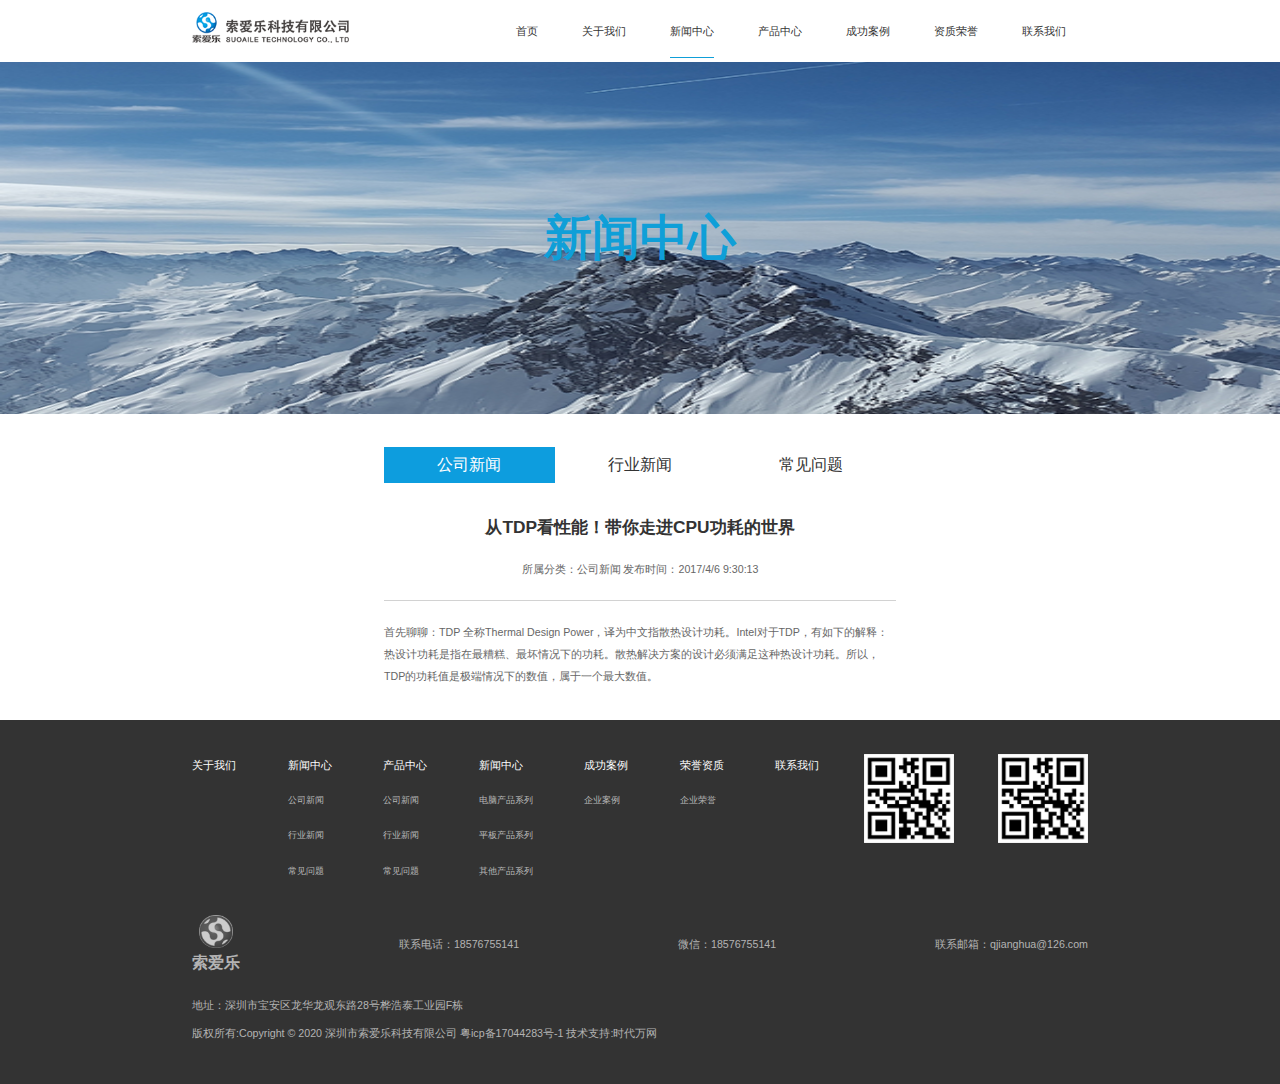
<file: page/news_center_details.html>
<!DOCTYPE html>
<html lang="en">

<head>
    <meta charset="UTF-8">
    <meta name="viewport" content="width=device-width, initial-scale=1, maximum-scale=1, user-scalable=no">
    <script src="../js/jquery-3.4.1.min.js"></script>
    <script src="../js/nav.js"></script>
    <script src="../js/set_rem.js"></script>

    <link rel="stylesheet" href="../css/global.css">
    <link rel="stylesheet" href="../css/style.css">
    <link rel="stylesheet" href="../css/animate.min.css">
    <link rel="stylesheet" href="../css/mobile_animate.css">
    <title>新闻中心</title>
</head>

<body>
    <script>
        var page_index = 3
    </script>
    <!-- 头部导航 -->
    <header class="header_wu">
        <div class="header_box">
            <div class="header_left">
                <img src="../img/logo.png" alt="" srcset="">
            </div>
            <ul class="header_right">
                <li class="back_navs"><img src="../img/xuanzegengduo.png" alt="" srcset=""></li>
                <li class="go_index" id="1">
                    <div class="nav_fu">
                        <p>首页</p>
                        <p>分类</p>
                    </div>
                    <a class="bule_bottom" href="index.html">首页</a>
                </li>
                <li class="go_index" id="2"><a href="about_us.html">关于我们</a></li>
                <li class="go_index" id="3"><a href="news_center.html">新闻中心</a></li>
                <li class="go_index" id="4"><a href="shop_center.html">产品中心</a></li>
                <li class="go_index" id="5"><a href="success.html">成功案例</a></li>
                <li class="go_index" id="6"><a href="honor.html">资质荣誉</a></li>
                <li class="go_index" id="7"><a href="contact_us.html">联系我们</a></li>
            </ul>
            <div class="tap_nav">
                <img src="../img/mob_three.png" alt="" srcset="">
            </div>
        </div>
        </div>
    </header>
    <section class="news_center">
        <div class="news_center_pic flex_center_center">
            <img src="../img/shouye_about.png" alt="" srcset="">
            <p>新闻中心</p>
        </div>
        <div class="news_center_content">
            <div class="news_center_content_navbar flex_center">
                <p class="change_tap" id="1">公司新闻</p>
                <p id="2">行业新闻</p>
                <p id="3">常见问题</p>
            </div>

            <!-- 新闻内容 -->
            <div class="news_details">
                <p class='center'>从TDP看性能！带你走进CPU功耗的世界</p>
                <p class='center'> 所属分类：公司新闻 发布时间：2017/4/6 9:30:13</p>
                <div class="news_xian"></div>
                <p>
                    首先聊聊：TDP
                    全称Thermal Design
                    Power，译为中文指散热设计功耗。Intel对于TDP，有如下的解释：热设计功耗是指在最糟糕、最坏情况下的功耗。散热解决方案的设计必须满足这种热设计功耗。所以，TDP的功耗值是极端情况下的数值，属于一个最大数值。
                </p>
            </div>

        </div>
    </section>
    <!-- 底部 -->
    <footer class="footer">
        <div class="footer_box">
            <div class="footer_one">
                <div class="footer_one_left flex_center_betwen">
                    <div>
                        <p>关于我们</p>
                    </div>
                    <div>
                        <p>新闻中心</p>
                        <p>公司新闻</p>
                        <p>行业新闻</p>
                        <p>常见问题</p>
                    </div>
                    <div>
                        <p>产品中心</p>
                        <p>公司新闻</p>
                        <p>行业新闻</p>
                        <p>常见问题</p>
                    </div>
                    <div>
                        <p>新闻中心</p>
                        <p>电脑产品系列</p>
                        <p>平板产品系列</p>
                        <p>其他产品系列</p>
                    </div>
                    <div>
                        <p>成功案例</p>
                        <p>企业案例</p>
                    </div>
                    <div>
                        <p>荣誉资质</p>
                        <p>企业荣誉</p>
                    </div>
                    <div>
                        <p>联系我们</p>
                    </div>
                </div>
                <div class="footer_one_right flex_center_betwen">
                    <img src="../img/phone_code.png" alt="" srcset="">
                    <img src="../img/phone_code.png" alt="" srcset="">
                </div>
            </div>
            <div class="footer_two flex_center_betwen">
                <div class="flex_cloum">
                    <img src="../img/fan_logo.png" alt="" srcset="">
                    <p>索爱乐</p>
                </div>
                <p>联系电话：18576755141</p>
                <p>微信：18576755141</p>
                <p>联系邮箱：qjianghua@126.com </p>
            </div>
            <div class="footer_text">
                地址：深圳市宝安区龙华龙观东路28号桦浩泰工业园F栋
            </div>
            <div class="footer_text">
                版权所有:Copyright © 2020 深圳市索爱乐科技有限公司 粤icp备17044283号-1 技术支持:时代万网
            </div>
        </div>
    </footer>
</body>

</html>
<script>
    var index = GetRequest().index;
    $(document).ready(function () {


        $(".news_center_content_navbar p").click(function (e) {
            var index = e.currentTarget.id;
            location.href = "news_center.html?index=" + index
        })


    })
</script>
</file>
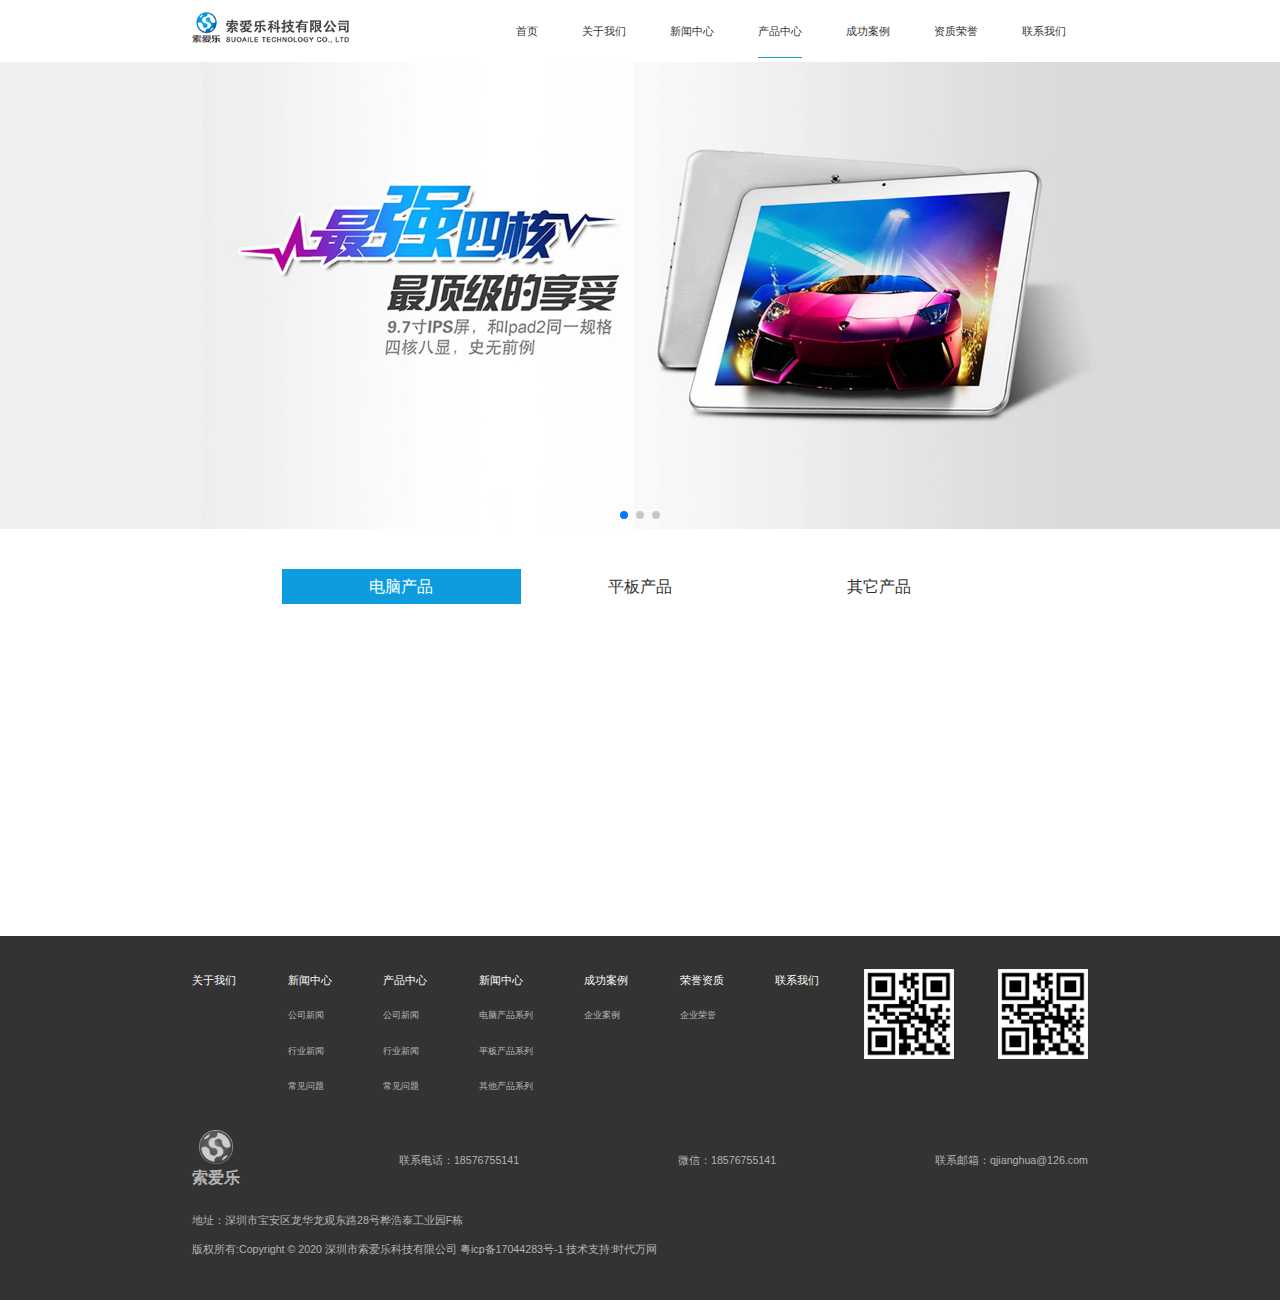
<file: page/shop_center.html>
<!DOCTYPE html>
<html lang="en">

<head>
    <meta charset="UTF-8">
    <meta name="viewport" content="width=device-width, initial-scale=1, maximum-scale=1, user-scalable=no">
    <script src="../js/jquery-3.4.1.min.js"></script>
    <script src="../js/swiper.min.js"></script>
    <script src="../js/nav.js"></script>
    <script src="../js/set_rem.js"></script>
    <link rel="stylesheet" href="../css/swiper.min.css">
    <link rel="stylesheet" href="../css/global.css">

    <link rel="stylesheet" href="../css/style.css">

    <link rel="stylesheet" href="../css/animate.min.css">
    <link rel="stylesheet" href="../css/mobile_animate.css">



    <title>产品中心</title>
</head>

<body>
    <script>
        var page_index = 4
    </script>
    <!-- 头部导航 -->
    <header class="header">
        <div class="header_box">
            <div class="header_left">
                <img src="../img/logo.png" alt="" srcset="">
            </div>
            <ul class="header_right">
                <li class="back_navs"><img src="../img/xuanzegengduo.png" alt="" srcset=""></li>
                <li class="go_index" id="1">
                    <div class="nav_fu">
                        <p>首页</p>
                        <p>分类</p>
                    </div>
                    <a class="bule_bottom" href="index.html">首页</a>
                </li>
                <li class="go_index" id="2"><a href="about_us.html">关于我们</a></li>
                <li class="go_index" id="3"><a href="news_center.html">新闻中心</a></li>
                <li class="go_index" id="4"><a href="shop_center.html">产品中心</a></li>
                <li class="go_index" id="5"><a href="success.html">成功案例</a></li>
                <li class="go_index" id="6"><a href="honor.html">资质荣誉</a></li>
                <li class="go_index" id="7"><a href="contact_us.html">联系我们</a></li>
            </ul>
            <div class="tap_nav">
                <img src="../img/mob_three.png" alt="" srcset="">
            </div>
        </div>
        <div class="swiper-container">
            <div class="swiper-wrapper">
                <div class="swiper-slide">
                    <img src="../img/banner.png" alt="" srcset="">
                </div>
                <div class="swiper-slide"> <img src="../img/banner.png" alt="" srcset=""></div>
                <div class="swiper-slide"> <img src="../img/banner.png" alt="" srcset=""></div>
            </div>
            <!-- 如果需要分页器 -->
            <div class="swiper-pagination"></div>
        </div>
    </header>
    <section class="shop_page">
        <!--切换 -->
        <div class="shop_navbar flex_center">
            <p class="change_tap">电脑产品</p>
            <p>平板产品</p>
            <p>其它产品</p>
        </div>
        <!-- 商品 -->
        <div class="shop_content flex_center_betwen">
            <div class="shop_content_one display_none two_attract0" id="1">
                <img src="../img/new_pic.png" alt="" srcset="">
                <p>10寸平板电脑 免费定制 学生平板 IPS高清屏 蓝牙 厂家现货</p>
            </div>

            <div class="shop_content_one display_none two_attract0">
                <img src="../img/new_pic.png" alt="" srcset="">
                <p>10寸平板电脑 免费定制 学生平板 IPS高清屏 蓝牙 厂家现货</p>

            </div>

            <div class="shop_content_one display_none two_attract0">
                <img src="../img/new_pic.png" alt="" srcset="">
                <p>10寸平板电脑 免费定制 学生平板 IPS高清屏 蓝牙 厂家现货</p>

            </div>

            <div class="shop_content_one display_none two_attract0">
                <img src="../img/new_pic.png" alt="" srcset="">
                <p>10寸平板电脑 免费定制 学生平板 IPS高清屏 蓝牙 厂家现货</p>

            </div>

            <div class="shop_content_one display_none two_attract0">
                <img src="../img/new_pic.png" alt="" srcset="">
                <p>10寸平板电脑 免费定制 学生平板 IPS高清屏 蓝牙 厂家现货</p>

            </div>
            <div class="shop_content_one display_none two_attract0">
                <img src="../img/new_pic.png" alt="" srcset="">
                <p>10寸平板电脑 免费定制 学生平板 IPS高清屏 蓝牙 厂家现货</p>

            </div>
            <div class="shop_content_one"></div>
            <div class="shop_content_one"></div>
            <div class="shop_content_one"></div>
        </div>
    </section>
    <!-- 底部 -->
    <footer class="footer">
        <div class="footer_box">
            <div class="footer_one">
                <div class="footer_one_left flex_center_betwen">
                    <div>
                        <p>关于我们</p>
                    </div>
                    <div>
                        <p>新闻中心</p>
                        <p>公司新闻</p>
                        <p>行业新闻</p>
                        <p>常见问题</p>
                    </div>
                    <div>
                        <p>产品中心</p>
                        <p>公司新闻</p>
                        <p>行业新闻</p>
                        <p>常见问题</p>
                    </div>
                    <div>
                        <p>新闻中心</p>
                        <p>电脑产品系列</p>
                        <p>平板产品系列</p>
                        <p>其他产品系列</p>
                    </div>
                    <div>
                        <p>成功案例</p>
                        <p>企业案例</p>
                    </div>
                    <div>
                        <p>荣誉资质</p>
                        <p>企业荣誉</p>
                    </div>
                    <div>
                        <p>联系我们</p>
                    </div>
                </div>
                <div class="footer_one_right flex_center_betwen">
                    <img src="../img/phone_code.png" alt="" srcset="">
                    <img src="../img/phone_code.png" alt="" srcset="">
                </div>
            </div>
            <div class="footer_two flex_center_betwen">
                <div class="flex_cloum">
                    <img src="../img/fan_logo.png" alt="" srcset="">
                    <p>索爱乐</p>
                </div>
                <p>联系电话：18576755141</p>
                <p>微信：18576755141</p>
                <p>联系邮箱：qjianghua@126.com </p>
            </div>
            <div class="footer_text">
                地址：深圳市宝安区龙华龙观东路28号桦浩泰工业园F栋
            </div>
            <div class="footer_text">
                版权所有:Copyright © 2020 深圳市索爱乐科技有限公司 粤icp备17044283号-1 技术支持:时代万网
            </div>
        </div>
    </footer>
</body>

</html>
<script>
    $(document).ready(function () {
        var mySwiper = new Swiper('.swiper-container', {
            direction: 'horizontal', // 垂直切换选项
            loop: true, // 循环模式选项
            // autoplay:true,
            // 如果需要分页器
            pagination: {
                el: '.swiper-pagination',
            },
        })
        $(window).scroll(function () {
            var scroll_top = $(window).scrollTop(); //滚动条距离顶端值
            var one_top = $(".shop_page").offset().top;
            if (scroll_top >= one_top - 400) {
                $(".shop_content_one").removeClass("display_none");

            }
        });
        $(".shop_navbar p").click(function () {
            $(this).addClass('change_tap')
            $(this).siblings().removeClass('change_tap')
        })
        $(".shop_content_one").click(function (e) {
            console.log(e)
            var id = e.currentTarget.id;
            window.location.href = "shop_details.html?id=" + id + "&index=" + id
        })




    })

    function getcontent() {
        $.ajax({
            //请求方式
            type: 'get',

            //发送请求的地址
            //我这里的地址是不需要传数据的，所以没有拼接参数
            url: 'https://api.myjson.com/bins/73fno',

            //服务器返回的数据类型
            dataType: 'json',

            //请求成功的处理
            success: function (data) {
                console.log(data);
                //获取需要的数据
                var group = data.content;

                //拼接字符串
                var str = '';
                //对数据做遍历，拼接到页面显示
                for (var i = 0; i < group.length; i++) {
                    str += '<div class="item">' +
                        '<div class="item-title">' + group[i].name + '</div>' +
                        '<div>' +
                        '<span class="item-content">' + group[i].time + '</span>' +
                        '<span class="item-content">' + group[i].teacher + '</span>' +
                        '</div>' +
                        '</div>';
                }
                //放入页面的容器显示
                $('#container').html(str);

            },
            //请求失败的处理
            error: function (jqXHR) {
                console.log(jqXHR);
            }
        });
    }
</script>
</file>
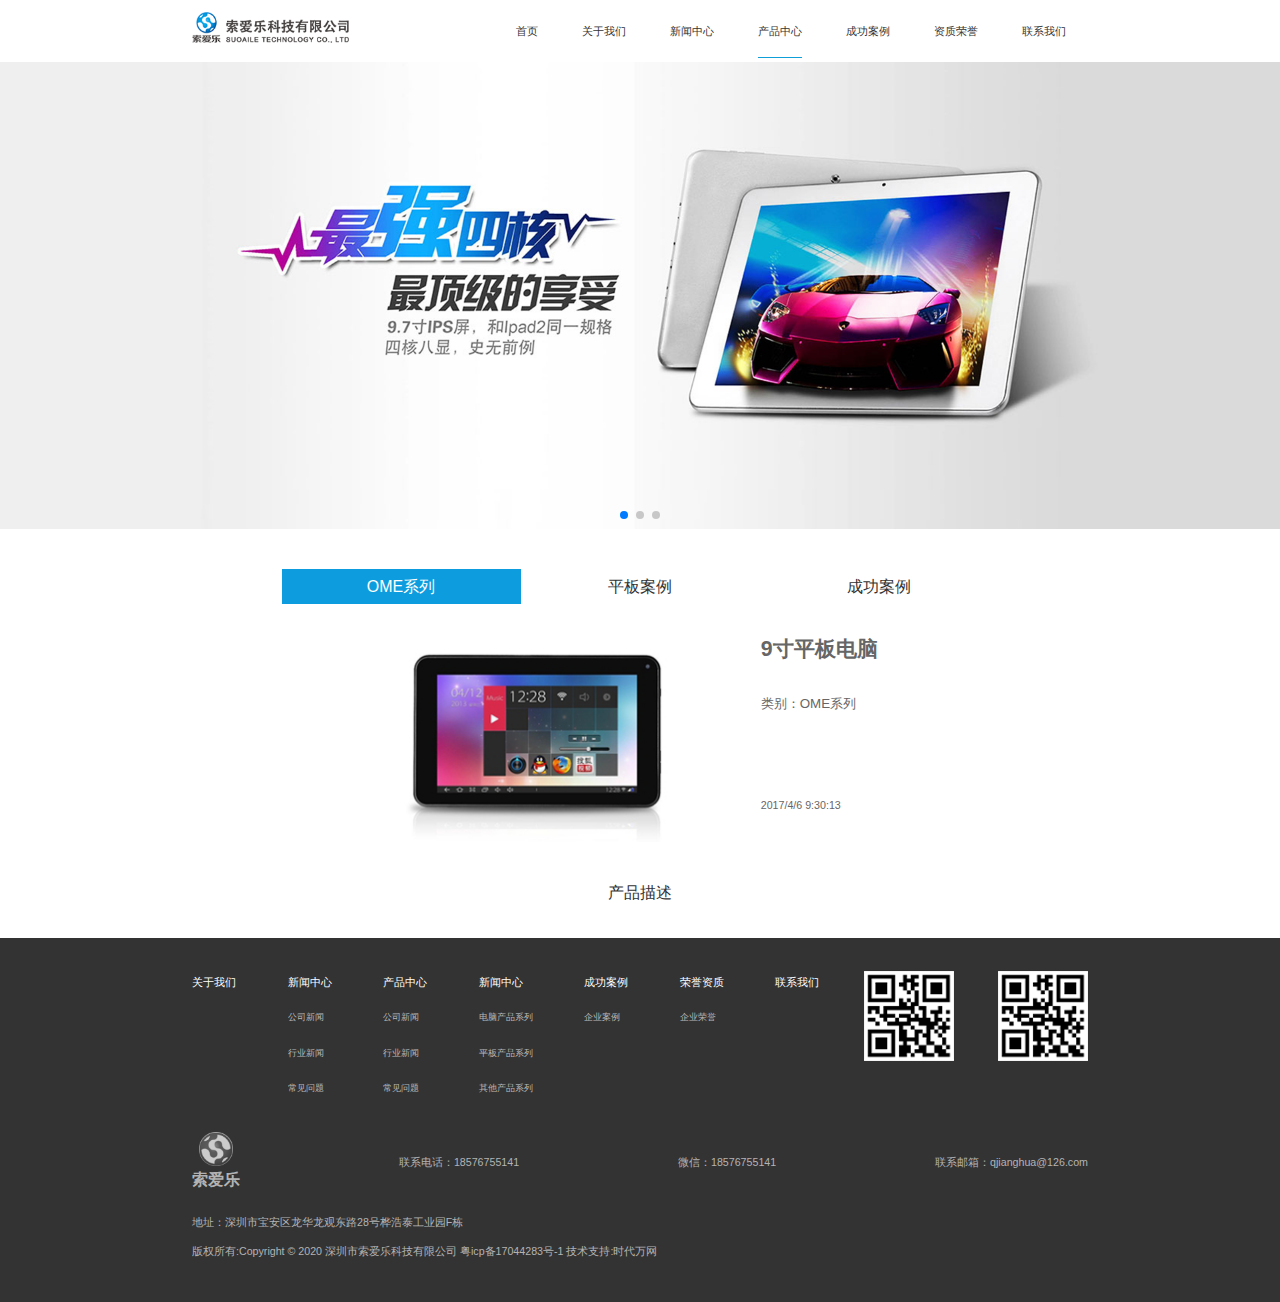
<file: page/shop_details.html>
<!DOCTYPE html>
<html lang="en">

<head>
    <meta charset="UTF-8">
    <meta name="viewport" content="width=device-width, initial-scale=1, maximum-scale=1, user-scalable=no">
    <script src="../js/jquery-3.4.1.min.js"></script>
    <script src="../js/swiper.min.js"></script>
    <script src="../js/nav.js"></script>
    <script src="../js/set_rem.js"></script>
    <link rel="stylesheet" href="../css/swiper.min.css">
    <link rel="stylesheet" href="../css/global.css">

    <link rel="stylesheet" href="../css/style.css">
    <title>产品详情</title>
</head>

<body>
    <script>
        var page_index = 4
    </script>
    <!-- 头部导航 -->
    <header class="header">
        <div class="header_box">
            <div class="header_left">
                <img src="../img/logo.png" alt="" srcset="">
            </div>
            <ul class="header_right">
                <li class="back_navs"><img src="../img/xuanzegengduo.png" alt="" srcset=""></li>
                <li class="go_index" id="1">
                    <div class="nav_fu">
                        <p>首页</p>
                        <p>分类</p>
                    </div>
                    <a class="bule_bottom" href="index.html">首页</a>
                </li>
                <li class="go_index" id="2"><a href="about_us.html">关于我们</a></li>
                <li class="go_index" id="3"><a href="news_center.html">新闻中心</a></li>
                <li class="go_index" id="4"><a href="shop_center.html">产品中心</a></li>
                <li class="go_index" id="5"><a href="success.html">成功案例</a></li>
                <li class="go_index" id="6"><a href="honor.html">资质荣誉</a></li>
                <li class="go_index" id="7"><a href="contact_us.html">联系我们</a></li>
            </ul>
            <div class="tap_nav">
                <img src="../img/mob_three.png" alt="" srcset="">
            </div>
        </div>
        <div class="swiper-container">
            <div class="swiper-wrapper">
                <div class="swiper-slide">
                    <img src="../img/banner.png" alt="" srcset="">
                </div>
                <div class="swiper-slide"> <img src="../img/banner.png" alt="" srcset=""></div>
                <div class="swiper-slide"> <img src="../img/banner.png" alt="" srcset=""></div>
            </div>
            <!-- 如果需要分页器 -->
            <div class="swiper-pagination"></div>
        </div>
    </header>
    <section class="shop_details">
        <div class="shop_details_navbar flex_center">
            <p class="change_tap">OME系列</p>
            <p>平板案例</p>
            <p>成功案例</p>
        </div>
        <!-- 详情展示 -->
        <div class="flex_js_center">
            <div class="shop_details_img">
                <img src="../img/shop_pic.png" alt="" srcset="">
            </div>
            <div class="shop_details_text">
                <p>
                    9寸平板电脑
                </p>
                <p>类别：OME系列</p>
                <p>2017/4/6 9:30:13</p>
            </div>
        </div>
        <div class="shop_details_for">
            <p>产品描述</p>
            <div></div>
        </div>
    </section>
    <!-- 底部 -->
    <footer class="footer">
        <div class="footer_box">
            <div class="footer_one">
                <div class="footer_one_left flex_center_betwen">
                    <div>
                        <p>关于我们</p>
                    </div>
                    <div>
                        <p>新闻中心</p>
                        <p>公司新闻</p>
                        <p>行业新闻</p>
                        <p>常见问题</p>
                    </div>
                    <div>
                        <p>产品中心</p>
                        <p>公司新闻</p>
                        <p>行业新闻</p>
                        <p>常见问题</p>
                    </div>
                    <div>
                        <p>新闻中心</p>
                        <p>电脑产品系列</p>
                        <p>平板产品系列</p>
                        <p>其他产品系列</p>
                    </div>
                    <div>
                        <p>成功案例</p>
                        <p>企业案例</p>
                    </div>
                    <div>
                        <p>荣誉资质</p>
                        <p>企业荣誉</p>
                    </div>
                    <div>
                        <p>联系我们</p>
                    </div>
                </div>
                <div class="footer_one_right flex_center_betwen">
                    <img src="../img/phone_code.png" alt="" srcset="">
                    <img src="../img/phone_code.png" alt="" srcset="">
                </div>
            </div>
            <div class="footer_two flex_center_betwen">
                <div class="flex_cloum">
                    <img src="../img/fan_logo.png" alt="" srcset="">
                    <p>索爱乐</p>
                </div>
                <p>联系电话：18576755141</p>
                <p>微信：18576755141</p>
                <p>联系邮箱：qjianghua@126.com </p>
            </div>
            <div class="footer_text">
                地址：深圳市宝安区龙华龙观东路28号桦浩泰工业园F栋
            </div>
            <div class="footer_text">
                版权所有:Copyright © 2020 深圳市索爱乐科技有限公司 粤icp备17044283号-1 技术支持:时代万网
            </div>
        </div>
    </footer>
</body>

</html>
<script>
    var id = GetRequest().id;
    var index = GetRequest().index;
    $(document).ready(function () {
        var mySwiper = new Swiper('.swiper-container', {
            direction: 'horizontal', // 垂直切换选项
            loop: true, // 循环模式选项
            // autoplay:true,
            // 如果需要分页器
            pagination: {
                el: '.swiper-pagination',
            },
        })

        console.log('id==' + id + 'index==' + index);
        set();

    })

    function set() {
        var count = $('.shop_details_navbar p');
        for (var i in count) {
            $(count[index]).addClass('change_tap');
            $(count[index]).siblings().removeClass('change_tap');
        }
    }
</script>
</file>
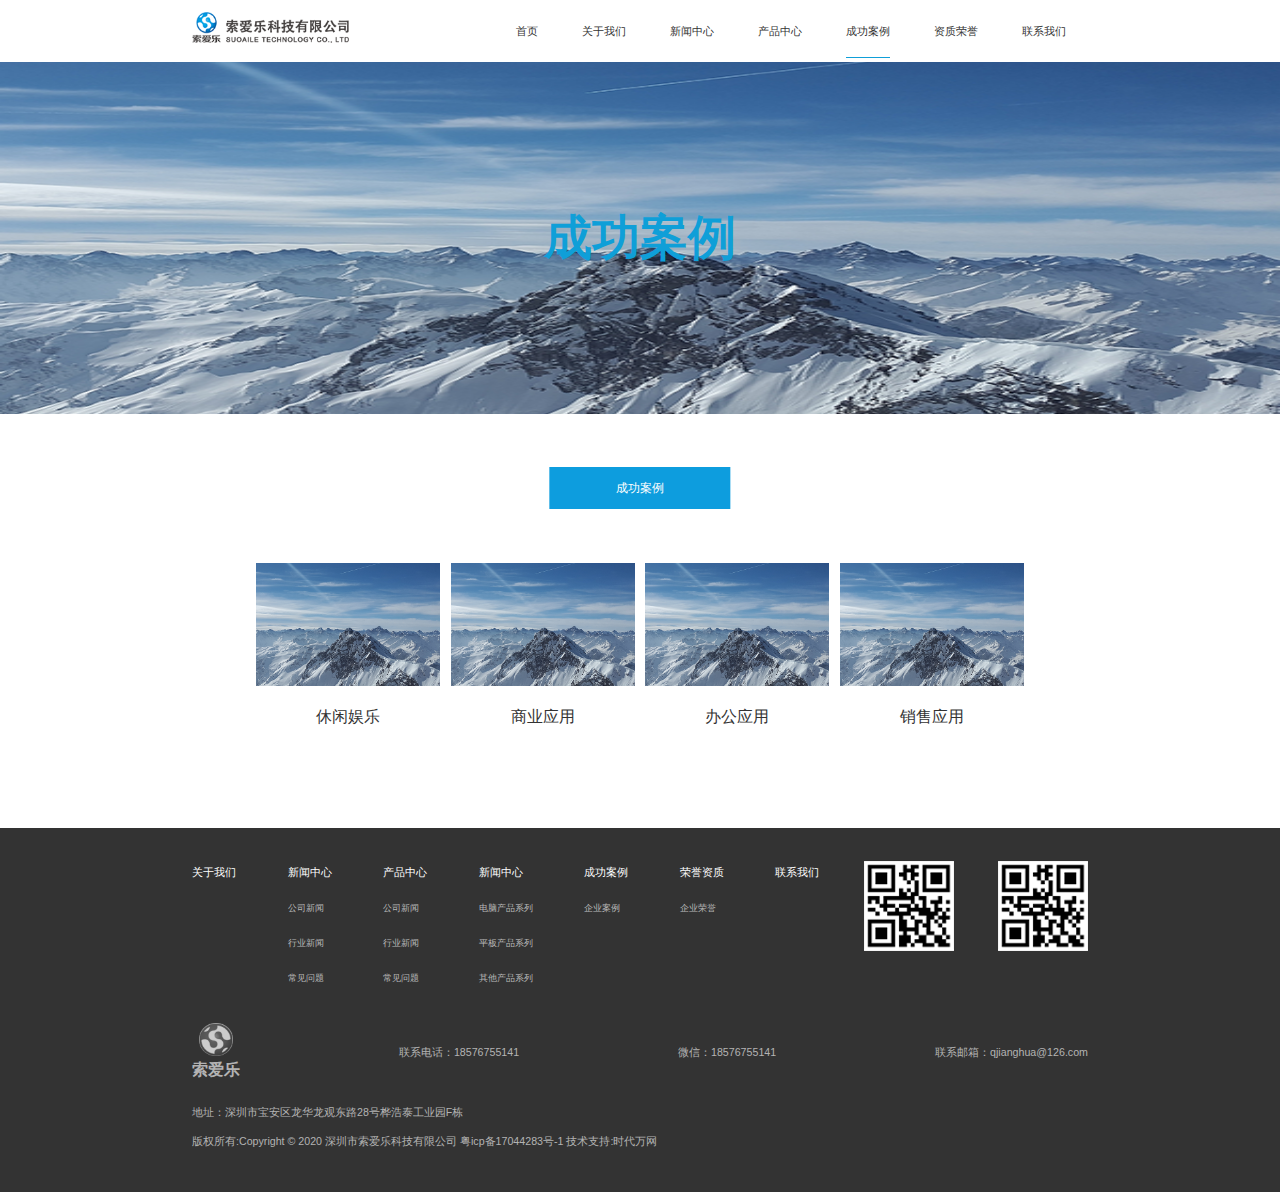
<file: page/success.html>
<!DOCTYPE html>
<html lang="en">

<head>
    <meta charset="UTF-8">
    <meta name="viewport" content="width=device-width, initial-scale=1, maximum-scale=1, user-scalable=no">
    <script src="../js/jquery-3.4.1.min.js"></script>

    <script src="../js/nav.js"></script>
    <script src="../js/set_rem.js"></script>

    <link rel="stylesheet" href="../css/global.css">

    <link rel="stylesheet" href="../css/style.css">
    <link rel="stylesheet" href="../css/animate.min.css">
    <link rel="stylesheet" href="../css/mobile_animate.css">
    <title>成功案例</title>
</head>

<body>
    <script>
        var page_index = 5
    </script>
    <!-- 头部导航 -->
    <header class="header_wu">
        <div class="header_box">
            <div class="header_left">
                <img src="../img/logo.png" alt="" srcset="">
            </div>
            <ul class="header_right">
                <li class="back_navs"><img src="../img/xuanzegengduo.png" alt="" srcset=""></li>
                <li class="go_index" id="1">
                    <div class="nav_fu display_none">
                        <p>首页</p>
                        <p>分类</p>
                    </div>
                    <a class="bule_bottom" href="index.html">首页</a>
                </li>
                <li class="go_index" id="2"><a href="about_us.html">关于我们</a></li>
                <li class="go_index" id="3"><a href="news_center.html">新闻中心</a></li>
                <li class="go_index" id="4"><a href="shop_center.html">产品中心</a></li>
                <li class="go_index" id="5"><a href="success.html">成功案例</a></li>
                <li class="go_index" id="6"><a href="honor.html">资质荣誉</a></li>
                <li class="go_index" id="7"><a href="contact_us.html">联系我们</a></li>
            </ul>
            <div class="tap_nav">
                <img src="../img/mob_three.png" alt="" srcset="">
            </div>
        </div>
        </div>
    </header>
    <section class="news_center">
        <div class="news_center_pic flex_center_center">
            <img src="../img/shouye_about.png" alt="" srcset="">
            <p>成功案例</p>
        </div>

        <div class="success_box">
            <div class="success_title show_tap_nav">成功案例</div>
        </div>
        <!-- 内容 -->
        <div class="success_content flex_center_betwen">
            <div class="success_one two_attract4" id="0">
                <img src="../img/shouye_about.png" alt="" srcset="">
                <p>休闲娱乐</p>
            </div>

            <div class="success_one two_attract3" id="1">
                <img src="../img/shouye_about.png" alt="" srcset="">
                <p>商业应用</p>
            </div>

            <div class="success_one two_attract2" id="2">
                <img src="../img/shouye_about.png" alt="" srcset="">
                <p>办公应用</p>
            </div>

            <div class="success_one two_attract1" id="3">
                <img src="../img/shouye_about.png" alt="" srcset="">
                <p>销售应用</p>
            </div>


        </div>



    </section>
    <!-- 底部 -->
    <footer class="footer">
        <div class="footer_box">
            <div class="footer_one">
                <div class="footer_one_left flex_center_betwen">
                    <div>
                        <p>关于我们</p>
                    </div>
                    <div>
                        <p>新闻中心</p>
                        <p>公司新闻</p>
                        <p>行业新闻</p>
                        <p>常见问题</p>
                    </div>
                    <div>
                        <p>产品中心</p>
                        <p>公司新闻</p>
                        <p>行业新闻</p>
                        <p>常见问题</p>
                    </div>
                    <div>
                        <p>新闻中心</p>
                        <p>电脑产品系列</p>
                        <p>平板产品系列</p>
                        <p>其他产品系列</p>
                    </div>
                    <div>
                        <p>成功案例</p>
                        <p>企业案例</p>
                    </div>
                    <div>
                        <p>荣誉资质</p>
                        <p>企业荣誉</p>
                    </div>
                    <div>
                        <p>联系我们</p>
                    </div>
                </div>
                <div class="footer_one_right flex_center_betwen">
                    <img src="../img/phone_code.png" alt="" srcset="">
                    <img src="../img/phone_code.png" alt="" srcset="">
                </div>
            </div>
            <div class="footer_two flex_center_betwen">
                <div class="flex_cloum">
                    <img src="../img/fan_logo.png" alt="" srcset="">
                    <p>索爱乐</p>
                </div>
                <p>联系电话：18576755141</p>
                <p>微信：18576755141</p>
                <p>联系邮箱：qjianghua@126.com </p>
            </div>
            <div class="footer_text">
                地址：深圳市宝安区龙华龙观东路28号桦浩泰工业园F栋
            </div>
            <div class="footer_text">
                版权所有:Copyright © 2020 深圳市索爱乐科技有限公司 粤icp备17044283号-1 技术支持:时代万网
            </div>
        </div>
    </footer>
</body>

</html>
<script>
    $(document).ready(function () {


        $('.success_one').click(function (e) {
            var id = e.currentTarget.id;
            location.href = "success_details.html?id=" + id
        })


    })
</script>
</file>
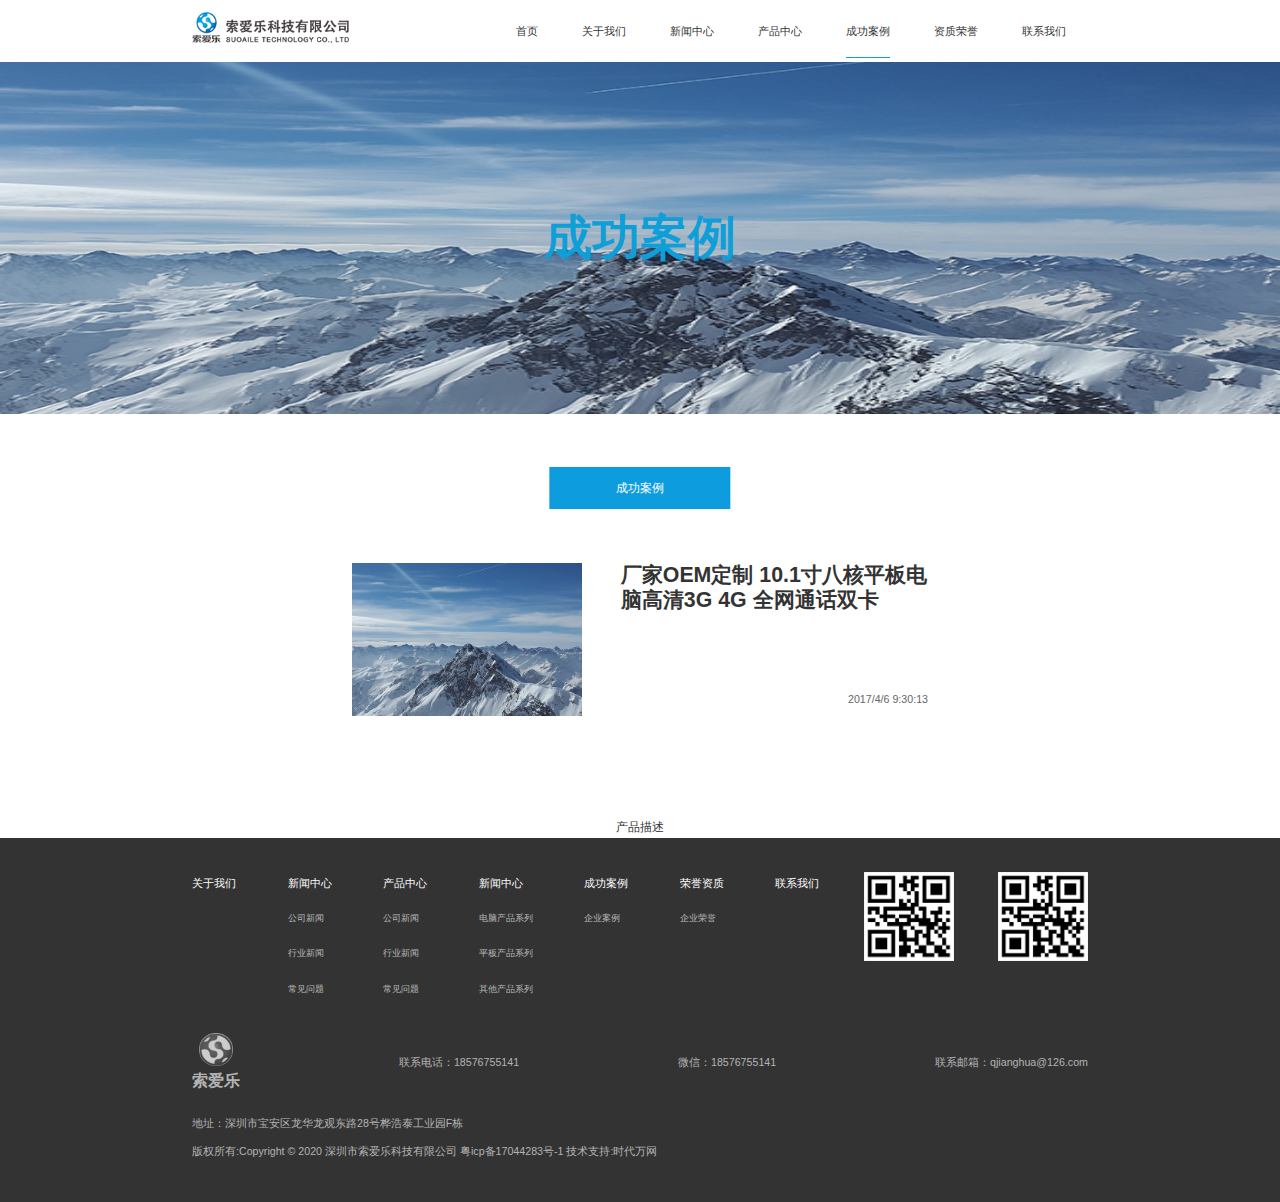
<file: page/success_details.html>
<!DOCTYPE html>
<html lang="en">

<head>
    <meta charset="UTF-8">
    <meta name="viewport" content="width=device-width, initial-scale=1, maximum-scale=1, user-scalable=no">
    <script src="../js/jquery-3.4.1.min.js"></script>

    <script src="../js/nav.js"></script>
    <script src="../js/set_rem.js"></script>

    <link rel="stylesheet" href="../css/global.css">

    <link rel="stylesheet" href="../css/style.css">
    <link rel="stylesheet" href="../css/animate.min.css">
    <link rel="stylesheet" href="../css/mobile_animate.css">
    <title>成功案例</title>
</head>

<body>
    <script>
        var page_index = 5
    </script>
    <!-- 头部导航 -->
    <header class="header_wu">
        <div class="header_box">
            <div class="header_left">
                <img src="../img/logo.png" alt="" srcset="">
            </div>
            <ul class="header_right">
                <li class="back_navs"><img src="../img/xuanzegengduo.png" alt="" srcset=""></li>
                <li class="go_index" id="1">
                    <div class="nav_fu">
                        <p>首页</p>
                        <p>分类</p>
                    </div>
                    <a class="bule_bottom" href="index.html">首页</a>
                </li>
                <li class="go_index" id="2"><a href="about_us.html">关于我们</a></li>
                <li class="go_index" id="3"><a href="news_center.html">新闻中心</a></li>
                <li class="go_index" id="4"><a href="shop_center.html">产品中心</a></li>
                <li class="go_index" id="5"><a href="success.html">成功案例</a></li>
                <li class="go_index" id="6"><a href="honor.html">资质荣誉</a></li>
                <li class="go_index" id="7"><a href="contact_us.html">联系我们</a></li>
            </ul>
            <div class="tap_nav">
                <img src="../img/mob_three.png" alt="" srcset="">
            </div>
        </div>
        </div>
    </header>
    <section class="news_center">
        <div class="news_center_pic flex_center_center">
            <img src="../img/shouye_about.png" alt="" srcset="">
            <p>成功案例</p>
        </div>

        <div class="success_box">
            <div class="success_title show_tap_nav">成功案例</div>
        </div>


        <!-- 详情内容 -->
        <div class="success_details_box">
            <div class="success_content_details flex_js_center">
                <img src="../img/shouye_about.png" alt="" srcset="">
                <div class="success_details_text">
                    <p>厂家OEM定制 10.1寸八核平板电脑高清3G 4G 全网通话双卡</p>
                    <p>2017/4/6 9:30:13</p>
                </div>
            </div>

            <div class="success_details_html">
                <p>产品描述</p>
            </div>

        </div>

    </section>
    <!-- 底部 -->
    <footer class="footer">
        <div class="footer_box">
            <div class="footer_one">
                <div class="footer_one_left flex_center_betwen">
                    <div>
                        <p>关于我们</p>
                    </div>
                    <div>
                        <p>新闻中心</p>
                        <p>公司新闻</p>
                        <p>行业新闻</p>
                        <p>常见问题</p>
                    </div>
                    <div>
                        <p>产品中心</p>
                        <p>公司新闻</p>
                        <p>行业新闻</p>
                        <p>常见问题</p>
                    </div>
                    <div>
                        <p>新闻中心</p>
                        <p>电脑产品系列</p>
                        <p>平板产品系列</p>
                        <p>其他产品系列</p>
                    </div>
                    <div>
                        <p>成功案例</p>
                        <p>企业案例</p>
                    </div>
                    <div>
                        <p>荣誉资质</p>
                        <p>企业荣誉</p>
                    </div>
                    <div>
                        <p>联系我们</p>
                    </div>
                </div>
                <div class="footer_one_right flex_center_betwen">
                    <img src="../img/phone_code.png" alt="" srcset="">
                    <img src="../img/phone_code.png" alt="" srcset="">
                </div>
            </div>
            <div class="footer_two flex_center_betwen">
                <div class="flex_cloum">
                    <img src="../img/fan_logo.png" alt="" srcset="">
                    <p>索爱乐</p>
                </div>
                <p>联系电话：18576755141</p>
                <p>微信：18576755141</p>
                <p>联系邮箱：qjianghua@126.com </p>
            </div>
            <div class="footer_text">
                地址：深圳市宝安区龙华龙观东路28号桦浩泰工业园F栋
            </div>
            <div class="footer_text">
                版权所有:Copyright © 2020 深圳市索爱乐科技有限公司 粤icp备17044283号-1 技术支持:时代万网
            </div>
        </div>
    </footer>
</body>

</html>
<script>
    $(document).ready(function () {




    })
</script>
</file>
<file: css/global.css>
body,div,ul,ol,dl,dt,dd,li,dl,h1,h2,h3,h4
 
　　{margin:0;padding:0;font-style:normal;font:12px/22px"\5B8B\4F53",Arial,Helvetica,sans-serif}
 
　　ol,ul,li{list-style:none;}
 
　　img{border:0;vertical-align:middle;}
 
　　body{color:#000000;background:#FFF;text-align:center;}
 
　　.clear{clear:both;height:1px;width:100%;overflow:hidden;margin-top:-1px;}
 
　　a{color:#000000;text-decoration:none;}
 
　　a:hover{color:#BA2636;text-decoration:underline;}
a{
    text-decoration: none;
    color: #333;
}

p{
    margin: 0;
}
.flex_center{
    display: flex;
    align-items: center;
    }
    .flex_js_center{
        display: flex;
        justify-content: center;
        }
    .flex_start{
        display: flex;
        align-items: flex-start;
        }

        .flex_start_center{
            display: flex;
            align-items: flex-start;
            justify-content: center;
            }
    img{
        width: 100%;
    }
.flex_center_center{
display: flex;
align-items: center;
justify-content: center;
}
.flex_center_betwen{
    display: flex;
    align-items: center;
    justify-content: space-between;
    }
    .flex_center_around{
        display: flex;
        align-items: center;
        justify-content: space-around;
        }

        .flex_cloum_center{
            display: flex;
            flex-direction: column;
            align-items: center;
            justify-content: center;
            }
            .flex_cloum{
                display: flex;
                flex-direction: column;
                align-items: center;
              
                }
.display_none{
    display: none;
}
.center{
    text-align: center;
}
.change_tap{
    background-color: #0D9DDE;
    color: white;
}
.hover_color{
    background-color: #E6E6E6;
    color: #333;
}
.bule_bottom{
    border-bottom: 1px solid #0F9FD8;
}
.nav_fu{
    position: absolute;
    width: 100%;
    background-color: #0F9FD8;
    color: white;
    top:100%;
    left: 0;
    display: none;
    z-index: 666;
}
.nav_fu p{
    font-size: .16rem;
    text-align: center;
    padding: .1rem 0;
}
</file>
<file: css/style.css>
@media screen and (min-width:1025px){
html{
    color: #333333;
    min-width: 768px;
}
.header_box{
    background-color: white;
    width: 70%;
    padding:0 15%;
    display: flex;
    align-items: center;
    justify-content: space-between;
}
.header_left{
width: 2.36rem;
}
.header_left img{
   max-width: 100%;
   height: auto;
}
.header_right{
    display: flex;
    align-items: center;
    
}
.header_right li{
   
    font-size: .16rem;
    padding: .3rem .33rem;
 position: relative;
}
.header_right li a{
    padding: .3rem 0;
    font-size: .16rem;
}
.swiper-container{
    width: 100%;
}
.ipad{
    width: 70%;
    padding:.5rem 15%;
    flex-wrap: wrap;
}
.ipad>div{
    width: 31%;
    height: auto;
    position: relative;
    margin-bottom: 3%;
}
.ipad_mengs{
  
    background-color: #0F9FD8!important;
}
.ipad_mengs_content p{
background-color: #0F9FD8!important;
color: white!important;
}
.ipad_meng{
    position: absolute;
    width: 100%;
    height: 98%;
    top:0;
    left: 0;
    z-index: 3;
}
.ipad_meng_content{
    width: 100%;
    height: 80%;
    background: rgba(15, 159, 216, 0.7);
}
.ipad_meng_content p{
    color: #fff;
    padding: .14rem .30rem;
    border-radius: .44rem;
    font-size: .18rem;
    margin-bottom: .2rem;
}
.ipad_meng_content_p{
    background-color: white;
    color: #0F9FD8!important;
}
.ipad_meng_bottom{
    position: absolute;
    width: 100%;
    bottom: 2%;
    left: 0;
    background-color: #0F9FD8;
    color: white;
    font-size: .2rem;
    height: 20%;
    margin: 0;
}

.title{
    text-align: center;
}
.title>p:first-child{
    font-size: .3rem;
    font-weight: 600;

}
.title>p:nth-of-type(2){
    width: .5rem;
    height: .03rem;
    background-color: #0F9FD8;
    border-radius: .1rem;
    position: relative;
    left: 50%;
    transform: translateX(-50%);
    margin: .1rem 0;
}
.title>p:nth-of-type(3){
    font-size: .12rem;  
}
.about{
margin-bottom: 1rem;
}
.about_content{
    width: 70%;
    padding:.5rem 15%;
    display: flex;
    min-height: 3rem;
}
.about_content img{
width: 50%;
}
.about_text{
    width: 50%;
background-color: #F2F2F2;
padding: .52rem .2rem;
text-align: justify;
font-size: .2rem;
}
.show_shop{
    margin-bottom: 1rem;
}
.show_one{
    width: 70%;
    padding:.5rem 15%;
    padding-bottom: 0;
    flex-wrap: wrap;
}
.show_one>div{
    width: 31%;
    height: auto;
    position: relative;
    margin-bottom: 3%;
}
.show_shop_meng{
    position: absolute;
    width: 90%;
    height: 98%;
    background: rgba(15, 159, 216, 0.7);
    top:0;
    left: 0;
    z-index: 3;
    padding: 0 5%;
}
.show_shop_meng p{
    color: white;
    text-align: justify;
    margin-top: 50%;
    transform: translateY(-50%);
}
.look_more{
    display: inline-block;
    padding: .17rem .33rem;
    border-radius: .6rem;
    border: 1px solid #0F9FD8;
    color: #0F9FD8;
  margin-left: 50%;
    transform: translateX(-50%);
}
.new_news{
    width: 50%;
    background-color: white;
}
.new_one_change{
    background-color: #F2F2F2!important;
}
.new_one{
    background-color: #fff;
    padding: 0 .25rem;
    height: 33.3333%;
}
.new_left{
background-color: #0F9FD8;
color: white;
padding: .1rem;
text-align: center;
}
.new_left>p:first-child{
    font-size: .2rem;
}
.new_left>p:nth-of-type(2){
    font-size: .16rem;
}
.new_right{
    width: 80% 
}
.new_right>p:first-child{
    font-size: .16rem;
    font-weight: 600;
}
.new_right>p:nth-of-type(2){
    font-size: .14rem;
}
.contact_box{
    padding: .61rem .4rem;
    background-color: #F2F2F2;
    width: 50%;
}
.contact_box>P{
    color: #0F9FD8;
    font-size: .2rem;
    margin-bottom: .5rem;
}
.contact_box>div{
    margin-bottom: .2rem;
}
.contact_box img{
    width: .15rem;
    height: .15rem;
    margin-right: .15rem;
}
.footer{
    background-color: #333333;
}
.footer_box{
    width: 70%;
    padding:.5rem 15%;
}

.footer_one_left{
    width: 70%;
    display: flex;
    align-items: flex-start;
}
.footer_one_left>div>p{
    margin-bottom: .2rem;
    font-size: .14rem;
    color: #B8B8B8;
}
.footer_one_left>div>p:first-child{
    margin-bottom: .2rem;
    font-size: .16rem;
    color: white;
}
.footer_one_right{
    width: 25%;
    padding-left: 5%;
}
.footer_one_right img{
    width: 40%;
}
.footer_two{
    color: #B3B3B3;
    font-size: .16rem;
    margin: .3rem 0;
}
.footer_two>div>img{
    width: .5rem;
    height: .5rem;
    margin-bottom: .05rem;
}
.footer_two>div>p{
   font-size: .24rem;
   font-weight: 600;
}
.footer_text{
    color: #B3B3B3;
    font-size: .16rem;
    margin-bottom: .1rem;
}
.footer_one {
    display: flex;
    align-items: flex-start;
}
.tap_nav{
    display: none;
}
/*产品中心 */
.shop_page{
    width: 70%;
    padding: 0 15%;
    min-height: 6rem;
}
.shop_page .shop_navbar{
    width: 80%;
  
    font-size: .24rem;
    padding: .5rem 10%;
}
.shop_page .shop_navbar>p{
    display: block;
    width: 33.3333%;
    text-align: center;
    padding: .1rem 0;
}
.shop_page .shop_content{
font-size: .2rem;
flex-wrap: wrap;
}
.shop_page .shop_content_one{
width: 24%;
margin-bottom: 2.6%;
}
.shop_page .shop_content_one img{
    width: 100%;
}
.shop_page .shop_content_one p{
    text-align: justify;
    padding: 0 .1rem;
    padding-top: .2rem;
}
/* 产品详情 */
.shop_details{
    width: 70%;
    padding: 0 15%;
}
.shop_details .shop_details_navbar{
    width: 80%;
  
    font-size: .24rem;
    padding: .5rem 10%;
}
.shop_details .shop_details_navbar>p{
    display: block;
    width: 33.3333%;
    text-align: center;
    padding: .1rem 0;
}
.shop_details .shop_details_img{
    width: 30%;
    margin-right: 10%;
} 
.shop_details .shop_details_img img{
    width: 100%;
}
.shop_details_text{
    color: #666;
    position: relative;
}
.shop_details .shop_details_text p:first-child{
    font-size: .32rem;
   font-weight: 600;
}
.shop_details .shop_details_text p:nth-of-type(2){
    font-size: .20rem;
    padding-top: .5rem;
  
}
.shop_details .shop_details_text p:nth-of-type(3){
    font-size: .16rem;
   position: absolute;
   bottom: .5rem;
}
.shop_details .shop_details_for{
    width: 80%;
  
    font-size: .24rem;
    padding: .5rem 10%;
}
.shop_details .shop_details_for>P{
    text-align: center;
}
/* 关于我们 */
.about_us .about_us_pic{
    width: 100%;
    height: 5.28rem;
    background-color: rgba(15, 159, 216, 0.7);
}
.about_us .about_us_pic img{
    width: 100%;
    height: 100%;
}
.about_us .about_us_pic p{
    position: absolute;
    font-size: .72rem;
    font-weight: 600;
    color: white;
}
.about_us .about_us_text{
    width: 70%;
    font-size: .24rem;
    padding: .5rem 15%;
}
.about_us .about_us_text p{
    text-align: justify;
    color: #4D4D4D;
}
/* 新闻中心 */
.news_center .news_center_pic{
    width: 100%;
    height: 5.28rem;
    background-color: rgba(15, 159, 216, 0.7);
}
.news_center .news_center_pic img{
    width: 100%;
    height: 100%;
}
.news_center .news_center_pic p{
    position: absolute;
    font-size: .72rem;
    font-weight: 600;
    color: #0F9FD8;
}
.news_center_content{
    width: 50%;
    padding: 0 25%;
}
.news_center .news_center_content_navbar{
    width: 80%;
  
    font-size: .24rem;
    padding: .5rem 10%;
}
.news_center .news_center_content_navbar>p{
    display: block;
    width: 33.3333%;
    text-align: center;
    padding: .1rem 0;
}
.news_center .news_centent_one{
    margin-bottom: 5%;
}
.news_center .news_centent_one_pic{
    width: 40%;
    margin-right: 10%;
}

.news_center .news_centent_one_pic img{
    width: 100%;
}
.news_center .news_centent_one_text{
    color: #666666;
    font-size: .24re;
    width: 40%;
    position: relative;
}
.news_center .news_centent_one_text>p:first-child{
    color: #333333;
    font-weight: 600;
    overflow: hidden;
text-overflow:ellipsis;
white-space: nowrap;
}
.news_center .news_centent_one_text>p:nth-of-type(2){
  
    display: -webkit-box;
    -webkit-box-orient: vertical;
    -webkit-line-clamp: 4;
    overflow: hidden;
    margin-top: .2rem;
    margin-bottom: .7rem;
}
.news_center .news_centent_one_text>p:nth-of-type(3){
   text-align: end;
   position: absolute;
   bottom: .1rem;
   width: 100%;
}
/* 新闻详情 */
.news_details{
    width: 80%;
    padding: 0 10%;
}
.news_details>p:first-child{
    font-size: .26rem;
    color: #333;
    font-weight: 600;
}
.news_details>p:nth-of-type(2){
    font-size: .16rem;
    color: #666666;
  margin: .3rem 0;
}
.news_xian{
    width: 100%;
    height: 1px;
    background-color: #D2D2D2;
    margin-bottom: .3rem;
}
.news_details>p:nth-of-type(3){
    font-size: .16rem;
    color: #666666;
 margin-bottom: .5rem;
}
/* 成功案例 */
.success_box{
    width: 70%;
    padding: 0 15%;
    font-size: .24rem;
}
.success_title{
    display: inline-block;
    padding: .15rem 1rem;
    background-color: #0D9DDE;
    color: white;
    margin: .8rem 0;
    margin-left: 50%;
    transform: translateX(-50%);
}
.success_content{
width: 60%;
padding: 0 20%;
margin-bottom: 1.5rem;
}
.success_content_details{
    width: 60%;
    padding: 0 20%;
    margin-bottom: 1.5rem; 
}
.success_one{
    width: 24%;
}
.success_one img{
    width: 100%;
}
.success_one p{
    text-align: center;
    font-size: .24rem;
    margin-top: .2rem;
}
/* 成功案例详情 */
.success_content_details{
        margin-bottom: 1.5rem;
}
.success_content_details img{
    width: 30%;
    margin-right: 5%;
}
.success_details_text{
    position: relative;
    width: 40%;
}
.success_details_text>p:first-child{
font-size: .32rem;
color: #333;
font-weight: 600;
line-height: 1.2;
}
.success_details_text>p:nth-of-type(2){
    font-size: .16rem;
    color: #666666;
   position: absolute;
   width: 100%;
   bottom: .1rem;
   text-align: end;
    }
    .success_details_html>p{
text-align: center;
    }
    /*联系我们  */
    .content_us{
        width: 50%;
        padding:.5rem 25%;
        display: flex;
      justify-content: center;
    }
    .content_code{
        width: 20%;
    }
    .content_code>img{
    width: 100%;
    height: auto;
    }
.content_code>p{
    text-align: center;
    color: #333;
    margin: .3rem;
}
    .content_us_box{
       padding-left: 2%;
       
    }
    .content_us_box>P{
        color: #333;
        font-size: .42rem;
        margin-bottom: .5rem;
        font-weight: 600;
    }
    .content_us_box>div{
        margin-bottom: .2rem;
    }
    .content_us_box img{
        width: .15rem;
        height: .15rem;
        margin-right: .15rem;
    }
    .map_box{
        width: 50%;
        margin-left: 25%;
        margin-bottom: 2rem;
    }
    .map_box p{
        text-align: center;
        background-color: #E6E6E6;
        padding: .1rem 0;
        font-size: .18rem;
        font-weight: 600;
    }
    .maps{
        width: 100%;
        height: 5rem;
    }
    .back_navs{
        display: none;
    }
}
@media screen and (max-width:1024px) and (min-width:768px) {
    html,body{
        color: #333333;
        min-width: 768px;
    }
    .header_box{
        background-color: white;
        width: 80%;
        padding:.3rem 10%;
        display: flex;
        align-items: center;
        justify-content: center;
        position: relative;
      
    }
   
    .header_right{
        position: fixed;
        right: -80%;
        top:0rem;
        z-index: 3;
        width: 80%;
        background-color: white;
height: 100%;
    }
    .header_right li{
        text-align: center;
        font-size: .16rem;
        padding: .5rem 0;
    }
    .header_right li a{
  padding-bottom: .2rem;
        font-size: .16rem;
    }
    .swiper-container{
        width: 100%;
    }
    .ipad{
        width:80%;
        padding:.5rem 10%;
        flex-wrap: wrap;
    }
    .ipad>div{
        width: 31%;
        height: auto;
        position: relative;
        margin-bottom: 3%;
    }
    .ipad_meng{
        position: absolute;
        width: 100%;
        height: 98%;
      
        top:0;
        left: 0;
        z-index: 3;
    }
    .ipad_meng_content{
        width: 100%;
        height: 80%;
        background: rgba(15, 159, 216, 0.7);
    }
    .ipad_meng_content p{
        color: #0F9FD8;
        padding: .14rem .30rem;
        border-radius: .44rem;
        background-color: white;
        font-size: .18rem;
        margin-bottom: .2rem;
    }
    .ipad_meng_bottom{
        position: absolute;
        width: 100%;
        bottom: 2%;
        left: 0;
        background-color: #0F9FD8;
        color: white;
        font-size: .2rem;
        height: 20%;
        margin: 0;
    }
    
    .title{
        text-align: center;
    }
    .title>p:first-child{
        font-size: .3rem;
        font-weight: 600;
    
    }
    .title>p:nth-of-type(2){
        width: .5rem;
        height: .03rem;
        background-color: #0F9FD8;
        border-radius: .1rem;
        position: relative;
        left: 50%;
        transform: translateX(-50%);
        margin: .1rem 0;
    }
    .title>p:nth-of-type(3){
        font-size: .12rem;  
    }
    .about{
    margin-bottom: 1rem;
    }
    .about_content{
        width:80%;
        padding:.5rem 10%;
       display: flex;
       flex-direction: column;
       min-height: 10rem;
    }
    .about_content img{
    width: 100%;
    }
    .about_text{
    background-color: #F2F2F2;
    padding: .52rem .2rem;
    text-align: justify;
    }
    .show_shop{
        margin-bottom: 1rem;
    }
    .show_one{
        width: 80%;
        padding:.5rem 10%;
        padding-bottom: 0;
        flex-wrap: wrap;
    }
    .show_one>div{
        width: 31%;
        height: auto;
        position: relative;
        margin-bottom: 3%;
    }
    .show_shop_meng{
        position: absolute;
        width: 90%;
        height: 98%;
        background: rgba(15, 159, 216, 0.7);
        top:0;
        left: 0;
        z-index: 3;
        padding: 0 5%;
    }
    .show_shop_meng p{
        color: white;
        text-align: justify;
        margin-top: 50%;
        transform: translateY(-50%);
    }
    .look_more{
        display: inline-block;
        padding: .17rem .33rem;
        border-radius: .6rem;
        border: 1px solid #0F9FD8;
        color: #0F9FD8;
      margin-left: 50%;
        transform: translateX(-50%);
    }
    .new_news{
        background-color: white;
    }
    .new_one_change{
        background-color: #F2F2F2!important;
   }
    .new_one{
        background-color: #fff;
        padding: 0 .25rem;
        height: 33.3333%;
        padding-bottom: .2rem;
    }
    .new_left{
    background-color: #0F9FD8;
    color: white;
    padding: .1rem;
    text-align: center;
    }
    .new_left>p:first-child{
        font-size: .2rem;
    }
    .new_left>p:nth-of-type(2){
        font-size: .16rem;
    }
    .new_right{
        width: 80% 
    }
    .new_right>p:first-child{
        font-size: .16rem;
        font-weight: 600;
    }
    .new_right>p:nth-of-type(2){
        font-size: .14rem;
    }
    .contact_box{
        padding: .61rem 5%;
        background-color: #F2F2F2;
        width: 90%;
    }
    .contact_box>P{
        color: #0F9FD8;
        font-size: .2rem;
        margin-bottom: .5rem;
    }
    .contact_box>div{
        margin-bottom: .2rem;
    }
    .contact_box img{
        width: .15rem;
        height: .15rem;
        margin-right: .15rem;
    }
    .footer{
        background-color: #333333;
    }
    .footer_box{
        width: 80%;
        padding:.5rem 10%;
    }
    
    .footer_one_left{
        display: flex;
        align-items: flex-start;
        width: 70%;
    }
    .footer_one_left>div>p{
        margin-bottom: .2rem;
        font-size: .14rem;
        color: #B8B8B8;
    }
    .footer_one_left>div>p:first-child{
        margin-bottom: .2rem;
        font-size: .16rem;
        color: white;
    }
    .footer_one_right{
        width: 25%;
        padding-left: 5%;
    }
    .footer_one_right img{
        width: 40%;
    }
    .footer_two{
        color: #B3B3B3;
        font-size: .16rem;
        margin: .3rem 0;
    }
    .footer_two>div>img{
        width: .5rem;
        height: .5rem;
        margin-bottom: .05rem;
    }
    .footer_two>div>p{
       font-size: .24rem;
       font-weight: 600;
    }
    .footer_text{
        color: #B3B3B3;
        font-size: .16rem;
        margin-bottom: .1rem;
    }
    .footer_one {
        display: flex;
        align-items: flex-start;
    }

    /*产品中心 */
.shop_page{
    width: 70%;
    padding: 0 15%;
    min-height: 3rem;
}
.shop_page .shop_navbar{
    width: 80%;
  
    font-size: .24rem;
    padding: .5rem 10%;
}
.shop_page .shop_navbar>p{
    display: block;
    width: 33.3333%;
    text-align: center;
    padding: .1rem 0;
}
.shop_page .shop_content{
font-size: .2rem;
flex-wrap: wrap;
}
.shop_page .shop_content_one{
width: 24%;
margin-bottom: 2.6%;
}
.shop_page .shop_content_one img{
    width: 100%;
}
.shop_page .shop_content_one p{
    text-align: justify;
    padding: 0 .1rem;
    padding-top: .2rem;
}
/* 产品详情 */
.shop_details{
    width: 70%;
    padding: 0 15%;
}
.shop_details .shop_details_navbar{
    width: 80%;
  
    font-size: .24rem;
    padding: .5rem 10%;
}
.shop_details .shop_details_navbar>p{
    display: block;
    width: 33.3333%;
    text-align: center;
    padding: .1rem 0;
}
.shop_details .shop_details_img{
    width: 30%;
    margin-right: 10%;
} 
.shop_details .shop_details_img img{
    width: 100%;
}
.shop_details_text{
    color: #666;
    position: relative;
}
.shop_details .shop_details_text p:first-child{
    font-size: .32rem;
   font-weight: 600;
}
.shop_details .shop_details_text p:nth-of-type(2){
    font-size: .20rem;
    padding-top: .5rem;
  
}
.shop_details .shop_details_text p:nth-of-type(3){
    font-size: .16rem;
   position: absolute;
   bottom: .5rem;
}
.shop_details .shop_details_for{
    width: 80%;
  
    font-size: .24rem;
    padding: .5rem 10%;
}
.shop_details .shop_details_for>P{
    text-align: center;
}
/* 关于我们 */
.about_us .about_us_pic{
    width: 100%;
    height: 5.28rem;
    background-color: rgba(15, 159, 216, 0.7);
}
.about_us .about_us_pic img{
    width: 100%;
    height: 100%;
}
.about_us .about_us_pic p{
    position: absolute;
    font-size: .72rem;
    font-weight: 600;
    color: white;
}
.about_us .about_us_text{
    width: 70%;
    font-size: .24rem;
    padding: .5rem 15%;
}
.about_us .about_us_text p{
    text-align: justify;
    color: #4D4D4D;
}
/* 新闻中心 */
.news_center .news_center_pic{
    width: 100%;
    height: 5.28rem;
    background-color: rgba(15, 159, 216, 0.7);
}
.news_center .news_center_pic img{
    width: 100%;
    height: 100%;
}
.news_center .news_center_pic p{
    position: absolute;
    font-size: .72rem;
    font-weight: 600;
    color: #0F9FD8;
}
.news_center_content{
    width: 50%;
    padding: 0 25%;
}
.news_center .news_center_content_navbar{
    width: 80%;
  
    font-size: .24rem;
    padding: .5rem 10%;
}
.news_center .news_center_content_navbar>p{
    display: block;
    width: 33.3333%;
    text-align: center;
    padding: .1rem 0;
}
.news_center .news_centent_one{
    margin-bottom: 5%;
}
.news_center .news_centent_one_pic{
    width: 40%;
    margin-right: 10%;
}

.news_center .news_centent_one_pic img{
    width: 100%;
}
.news_center .news_centent_one_text{
    color: #666666;
    font-size: .24re;
    width: 40%;
    position: relative;
}
.news_center .news_centent_one_text>p:first-child{
    color: #333333;
    font-weight: 600;
    overflow: hidden;
text-overflow:ellipsis;
white-space: nowrap;
}
.news_center .news_centent_one_text>p:nth-of-type(2){
  
    display: -webkit-box;
    -webkit-box-orient: vertical;
    -webkit-line-clamp: 4;
    overflow: hidden;
    margin-top: .2rem;
    margin-bottom: .7rem;
}
.news_center .news_centent_one_text>p:nth-of-type(3){
   text-align: end;
   position: absolute;
   bottom: .1rem;
   width: 100%;
}
/* 新闻详情 */
.news_details{
    width: 80%;
    padding: 0 10%;
}
.news_details>p:first-child{
    font-size: .26rem;
    color: #333;
    font-weight: 600;
}
.news_details>p:nth-of-type(2){
    font-size: .16rem;
    color: #666666;
  margin: .3rem 0;
}
.news_xian{
    width: 100%;
    height: 1px;
    background-color: #D2D2D2;
    margin-bottom: .3rem;
}
.news_details>p:nth-of-type(3){
    font-size: .16rem;
    color: #666666;
 margin-bottom: .5rem;
}
/* 成功案例 */
.success_box{
    width: 70%;
    padding: 0 15%;
    font-size: .24rem;
}
.success_title{
    display: inline-block;
    padding: .15rem 1rem;
    background-color: #0D9DDE;
    color: white;
    margin: .8rem 0;
    margin-left: 50%;
    transform: translateX(-50%);
}
.success_content{
width: 60%;
padding: 0 20%;
margin-bottom: 1.5rem;
}
.success_content_details{
    width: 60%;
    padding: 0 20%;
    margin-bottom: 1.5rem; 
}
.success_one{
    width: 24%;
}
.success_one img{
    width: 100%;
}
.success_one p{
    text-align: center;
    font-size: .24rem;
    margin-top: .2rem;
}
/* 成功案例详情 */
.success_content_details{
        margin-bottom: 1.5rem;
}
.success_content_details img{
    width: 30%;
    margin-right: 5%;
}
.success_details_text{
    position: relative;
    width: 40%;
}
.success_details_text>p:first-child{
font-size: .32rem;
color: #333;
font-weight: 600;
line-height: 1.2;
}
.success_details_text>p:nth-of-type(2){
    font-size: .16rem;
    color: #666666;
   position: absolute;
   width: 100%;
   bottom: .1rem;
   text-align: end;
    }
    .success_details_html>p{
text-align: center;
    }
    /*联系我们  */
    .content_us{
        width: 50%;
        padding:.5rem 25%;
        display: flex;
      justify-content: center;
    }
    .content_code{
        width: 20%;
    }
    .content_code>img{
    width: 100%;
    height: auto;
    }
.content_code>p{
    text-align: center;
    color: #333;
    margin: .3rem;
}
    .content_us_box{
       padding-left: 2%;
       
    }
    .content_us_box>P{
        color: #333;
        font-size: .42rem;
        margin-bottom: .5rem;
        font-weight: 600;
    }
    .content_us_box>div{
        margin-bottom: .2rem;
    }
    .content_us_box img{
        width: .15rem;
        height: .15rem;
        margin-right: .15rem;
    }

    .tap_nav img{
        width: 1rem;

    }
    .tap_nav{
        position: absolute;
        right: .3rem;
        top:50%;
        transform: translateY(-50%);
        cursor: pointer;
    }
    .map_box{
        width: 50%;
        margin-left: 25%;
        margin-bottom: 2rem;
    }
    .map_box p{
        text-align: center;
        background-color: #E6E6E6;
        padding: .1rem 0;
        font-size: .18rem;
        font-weight: 600;
    }
    .maps{
        width: 100%;
        height: 5rem;
    }

    .back_navs{
        display: block;
        text-align: end!important;
        padding:.5rem 5%!important;
    }
    .back_navs img{
        width: 17px;
    }
}    
@media screen and (max-width:768px){
    html,body{
        color: #333333;
      max-width: 100%;
    }
    .header_box{
        background-color: white;
        width: 80%;
        padding:1rem 10%;
        display: flex;
        align-items: center;
        position: relative;
      overflow: hidden;
    }
    .header_left img{
        width: 80%;
    }
    .header_right{
        position: fixed;
        right: -80%;
        top:0rem;
        z-index: 10;
        width: 80%;
        background-color: white;
height: 100%;
    }
    .header_right li{
        text-align: center;
        font-size: .16rem;
        padding: .5rem 0;
    }
    .header_right li a{
        padding-bottom: .2rem;
        font-size: .16rem;
    }
    .header_right li:last-child{
        border:none
    }
    .swiper-container{
        width: 100%;
    }
    .ipad{
        width: 80%;
        padding:.5rem 10%;
        flex-wrap: wrap;
    }
    .ipad>div{
        width: 46%;
        height: auto;
        position: relative;
        margin-bottom: 3%;
    }
    .ipad_meng{
        position: absolute;
        width: 100%;
        height: 98%;
        top:0;
        left: 0;
        z-index: 3;
        display: block!important;
    }
    .ipad_meng_content{
        width: 100%;
        height: 80%;
       
    }
    .ipad_meng_content p{
        color: #0F9FD8;
        padding: .0rem .50rem;
        border-radius: .44rem;
        background-color: white;
        font-size: .18rem;
        margin-bottom: .2rem;
    }
    .ipad_meng_bottom{
        position: absolute;
        width: 100%;
        bottom: 2%;
        left: 0;
        background-color: #0F9FD8;
        color: white;
        font-size: .2rem;
        height: 20%;
        margin: 0;
    }
    
    .title{
        text-align: center;
    }
    .title>p:first-child{
        font-size: 1rem;
        font-weight: 600;
    
    }
    .title>p:nth-of-type(2){
        width: 2rem;
        height: 1px;
        background-color: #0F9FD8;
        border-radius: .1rem;
        position: relative;
        left: 50%;
        transform: translateX(-50%);
        margin: .2rem 0;
    }
    .title>p:nth-of-type(3){
        font-size: .5rem;  
    }
    .about{
    margin-bottom: 1rem;
    }
    .about_content{
        width:80%;
        padding:.5rem 10%;
       display: flex;
       flex-direction: column;
       min-height: 10rem;
    }
    .about_content img{
    width: 100%;
    }
    .about_text{
    background-color: #F2F2F2;
    padding: 1rem;
    text-align: justify;
    }
    .show_shop{
        margin-bottom: 1rem;
    }
    .show_one{
        width:80%;
        padding:.5rem 10%;
        padding-bottom: 0;
        flex-wrap: wrap;
    }
    .show_one>div{
        width: 46%;
        height: auto;
        position: relative;
        margin-bottom: 3%;
    }
    .show_shop_meng{
        position: absolute;
        width: 90%;
        height: 98%;
        background: rgba(15, 159, 216, 0.5);
        top:0;
        left: 0;
        z-index: 3;
        padding: 0 5%;
        display: block!important;
    }
    .show_shop_meng p{
        color: white;
        text-align: justify;
        margin-top: 50%;
        transform: translateY(-50%);
    }
    .look_more{
        display: inline-block;
        padding: .17rem .33rem;
        border-radius: .6rem;
        border: 1px solid #0F9FD8;
        color: #0F9FD8;
      margin-left: 50%;
        transform: translateX(-50%);
    }
    .new_news{
        background-color: white;
    }
    .new_one_change{
        background-color: #F2F2F2!important;
   }
    .new_one{
        background-color: #fff;
        padding: 0 .25rem;
        padding: .2rem 0;
    }
    .new_left{
    background-color: #0F9FD8;
    color: white;
    padding: .1rem;
    text-align: center;
    }
    .new_left>p:first-child{
        font-size: .2rem;
    }
    .new_left>p:nth-of-type(2){
        font-size: .16rem;
    }
    .new_right{
        width: 80% 
    }
    .new_right>p:first-child{
        font-size: .16rem;
        font-weight: 600;
    }
    .new_right>p:nth-of-type(2){
        font-size: .14rem;
        display: -webkit-box;
-webkit-box-orient: vertical;
-webkit-line-clamp: 2;
overflow: hidden;
    }
    .contact_box{
        padding: .61rem 5%;
        background-color: #F2F2F2;
        width: 90%;
    }
    .contact_box>P{
        color: #0F9FD8;
        font-size: .2rem;
        margin-bottom: .5rem;
    }
    .contact_box>div{
        margin-bottom: .2rem;
    }
    .contact_box img{
        width: .15rem;
        height: .15rem;
        margin-right: .15rem;
    }
    .footer{
        background-color: #333333;
    }
    .footer_box{
        width: 90%;
        padding:.5rem 5%;
    }
   
    .footer_one_left{
        display: flex;
        align-items: flex-start;
    }
    .footer_one_left>div>p{
        margin-bottom: .2rem;
        font-size: .14rem;
        color: #B8B8B8;
    }
    .footer_one_left>div>p:first-child{
        margin-bottom: .2rem;
        font-size: .16rem;
        color: white;
    }
    .footer_one_right{
        width: 25%;
        padding-left: 5%;
    }
    .footer_one_right img{
        width: 40%;
    }
    .footer_two{
        color: #B3B3B3;
        font-size: .16rem;
        margin: .3rem 0;
        position: relative;
    }
    .footer_two>div>img{
        width: 1.5rem;
        height: 1.5rem;
        margin-bottom: .05rem;
    }
    .footer_two>div>p{
       font-size: .24rem;
       font-weight: 600;
    }
    .footer_text{
        color: #B3B3B3;
        font-size: .16rem;
        margin-bottom: .1rem;
    }
    .footer_one{
        position: relative;
    }
    .footer_one_right {
        position: absolute;
        right: .5rem;
        bottom: .5rem;
    }
    .footer_two>div {
position: absolute;
left: 0rem;
top: -2.5rem;
    }



        /*产品中心 */
.shop_page{
    width: 70%;
    padding: 0 15%;
    min-height: 3rem;
}
.shop_page .shop_navbar{
    width: 80%;
  
    font-size: .7rem;
    padding: .5rem 10%;
}
.shop_page .shop_navbar>p{
    display: block;
    width: 33.3333%;
    text-align: center;
    padding: .1rem 0;
}
.shop_page .shop_content{
font-size: .2rem;
flex-wrap: wrap;
}
.shop_page .shop_content_one{
width: 48%;
margin-bottom: 2.6%;
}
.shop_page .shop_content_one img{
    width: 100%;
}
.shop_page .shop_content_one p{
    text-align: justify;
    padding: 0 .1rem;
    padding-top: .2rem;
    font-size: .5rem;
}
/* 产品详情 */
.shop_details{
    width: 70%;
    padding: 0 15%;
}
.shop_details .shop_details_navbar{
    width: 80%;
  
    font-size: .24rem;
    padding: .5rem 10%;
}
.shop_details .shop_details_navbar>p{
    display: block;
    width: 33.3333%;
    text-align: center;
    padding: .1rem 0;
}
.shop_details .shop_details_img{
    width: 50%;
    margin-right: 5%;
} 
.shop_details .shop_details_img img{
    width: 100%;
}
.shop_details_text{
    color: #666;
    position: relative;
    width: 40%;
}
.shop_details .shop_details_text p:first-child{
    font-size: .32rem;
   font-weight: 600;
  
}
.shop_details .shop_details_text p:nth-of-type(2){
    font-size: .20rem;
    padding-top: .5rem;
  
}
.shop_details .shop_details_text p:nth-of-type(3){
    font-size: .16rem;
   position: absolute;
   bottom: .5rem;
   width: 100%;
}
.shop_details .shop_details_for{
    width: 80%;
  
    font-size: .24rem;
    padding: .5rem 10%;
}
.shop_details .shop_details_for>P{
    text-align: center;
}
/* 关于我们 */
.about_us .about_us_pic{
    width: 100%;
    height: 5.28rem;
    background-color: rgba(15, 159, 216, 0.7);
}
.about_us .about_us_pic img{
    width: 100%;
    height: 100%;
}
.about_us .about_us_pic p{
    position: absolute;
    font-size: .72rem;
    font-weight: 600;
    color: white;
}
.about_us .about_us_text{
    width: 70%;
    font-size: .24rem;
    padding: .5rem 15%;
}
.about_us .about_us_text p{
    text-align: justify;
    color: #4D4D4D;
}
/* 新闻中心 */
.news_center .news_center_pic{
    width: 100%;
    height: 5.28rem;
    background-color: rgba(15, 159, 216, 0.7);
}
.news_center .news_center_pic img{
    width: 100%;
    height: 100%;
}
.news_center .news_center_pic p{
    position: absolute;
    font-size: .72rem;
    font-weight: 600;
    color: #0F9FD8;
}
.news_center_content{
    width: 80%;
    padding: 0 10%;
}
.news_center .news_center_content_navbar{
    width: 80%;
  
    font-size: .24rem;
    padding: .5rem 10%;
}
.news_center .news_center_content_navbar>p{
    display: block;
    width: 33.3333%;
    text-align: center;
    padding: .1rem 0;
}
.news_center .news_centent_one{
    margin-bottom: 5%;
}
.news_center .news_centent_one_pic{
    width: 50%;
    margin-right: 5%;
}

.news_center .news_centent_one_pic img{
    width: 100%;
}
.news_center .news_centent_one_text{
    color: #666666;
    font-size: .24re;
    width: 45%;
    position: relative;
}
.news_center .news_centent_one_text>p:first-child{
    color: #333333;
    font-weight: 600;
    overflow: hidden;
text-overflow:ellipsis;
white-space: nowrap;
}
.news_center .news_centent_one_text>p:nth-of-type(2){
  
    display: -webkit-box;
    -webkit-box-orient: vertical;
    -webkit-line-clamp: 2;
    overflow: hidden;
    margin-top: .2rem;
    margin-bottom: .7rem;
}
.news_center .news_centent_one_text>p:nth-of-type(3){
   text-align: end;
   position: absolute;
   bottom: .1rem;
   width: 100%;
}
/* 新闻详情 */
.news_details{
    width: 80%;
    padding: 0 10%;
}
.news_details>p:first-child{
    font-size: .26rem;
    color: #333;
    font-weight: 600;
}
.news_details>p:nth-of-type(2){
    font-size: .16rem;
    color: #666666;
  margin: .3rem 0;
}
.news_xian{
    width: 100%;
    height: 1px;
    background-color: #D2D2D2;
    margin-bottom: .3rem;
}
.news_details>p:nth-of-type(3){
    font-size: .16rem;
    color: #666666;
 margin-bottom: .5rem;
}
/* 成功案例 */
.success_box{
    width: 70%;
    padding: 0 15%;
    font-size: .24rem;
}
.success_title{
    display: inline-block;
    padding: .15rem 1rem;
    background-color: #0D9DDE;
    color: white;
    margin: .8rem 0;
    margin-left: 50%;
    transform: translateX(-50%);
}
.success_content{
width: 60%;
padding: 0 20%;
margin-bottom: 1.5rem;
flex-wrap: wrap;
}
.success_content_details{
    width: 60%;
    padding: 0 20%;
    margin-bottom: 1.5rem; 
}
.success_one{
    width: 48%;
    margin-bottom: 4%;
}
.success_one img{
    width: 100%;
}
.success_one p{
    text-align: center;
    font-size: .24rem;
    margin-top: .2rem;
}
/* 成功案例详情 */
.success_content_details{
        margin-bottom: 1.5rem;
}
.success_content_details img{
    width: 50%;
    margin-right: 5%;
}
.success_details_text{
    position: relative;
    width: 40%;
}
.success_details_text>p:first-child{
font-size: .32rem;
color: #333;
font-weight: 600;
line-height: 1.2;
}
.success_details_text>p:nth-of-type(2){
    font-size: .16rem;
    color: #666666;
   position: absolute;
   width: 100%;
   bottom: .1rem;
   text-align: end;
    }
    .success_details_html>p{
text-align: center;
    }
    /*联系我们  */
    .content_us{
        width: 70%;
        padding:.5rem 15%;
     
    }
    .content_code{
        width: 80%;
        margin-left: 10%;
    }
    .content_code>img{
    width: 100%;
    height: auto;
    }
.content_code>p{
    text-align: center;
    color: #333;
    margin: .3rem;
}
    .content_us_box{
       padding-left: 2%;
       
    }
    .content_us_box>P{
        color: #333;
        font-size: .72rem;
        margin-bottom: .5rem;
        font-weight: 600;
    }
    .content_us_box>div{
        margin-bottom: .2rem;
    }
    .content_us_box img{
        width: .15rem;
        height: .15rem;
        margin-right: .15rem;
    }
    .tap_nav img{
        width: 1rem;

    }
    .tap_nav{
        position: absolute;
        right: .3rem;
        top:50%;
        transform: translateY(-50%);
        cursor: pointer;
    }
    .map_box{
        width: 70%;
        margin-left: 15%;
        margin-bottom: 2rem;
    }
    .map_box p{
        text-align: center;
        background-color: #E6E6E6;
        padding: .1rem 0;
        font-size: .18rem;
        font-weight: 600;
    }
    .maps{
        width: 100%;
        height: 8rem;
    }


    .back_navs{
        display: block;
        text-align: end!important;
        padding:.5rem 5%!important;
    }
    .back_navs img{
        width: 11px;
    }
}
</file>
